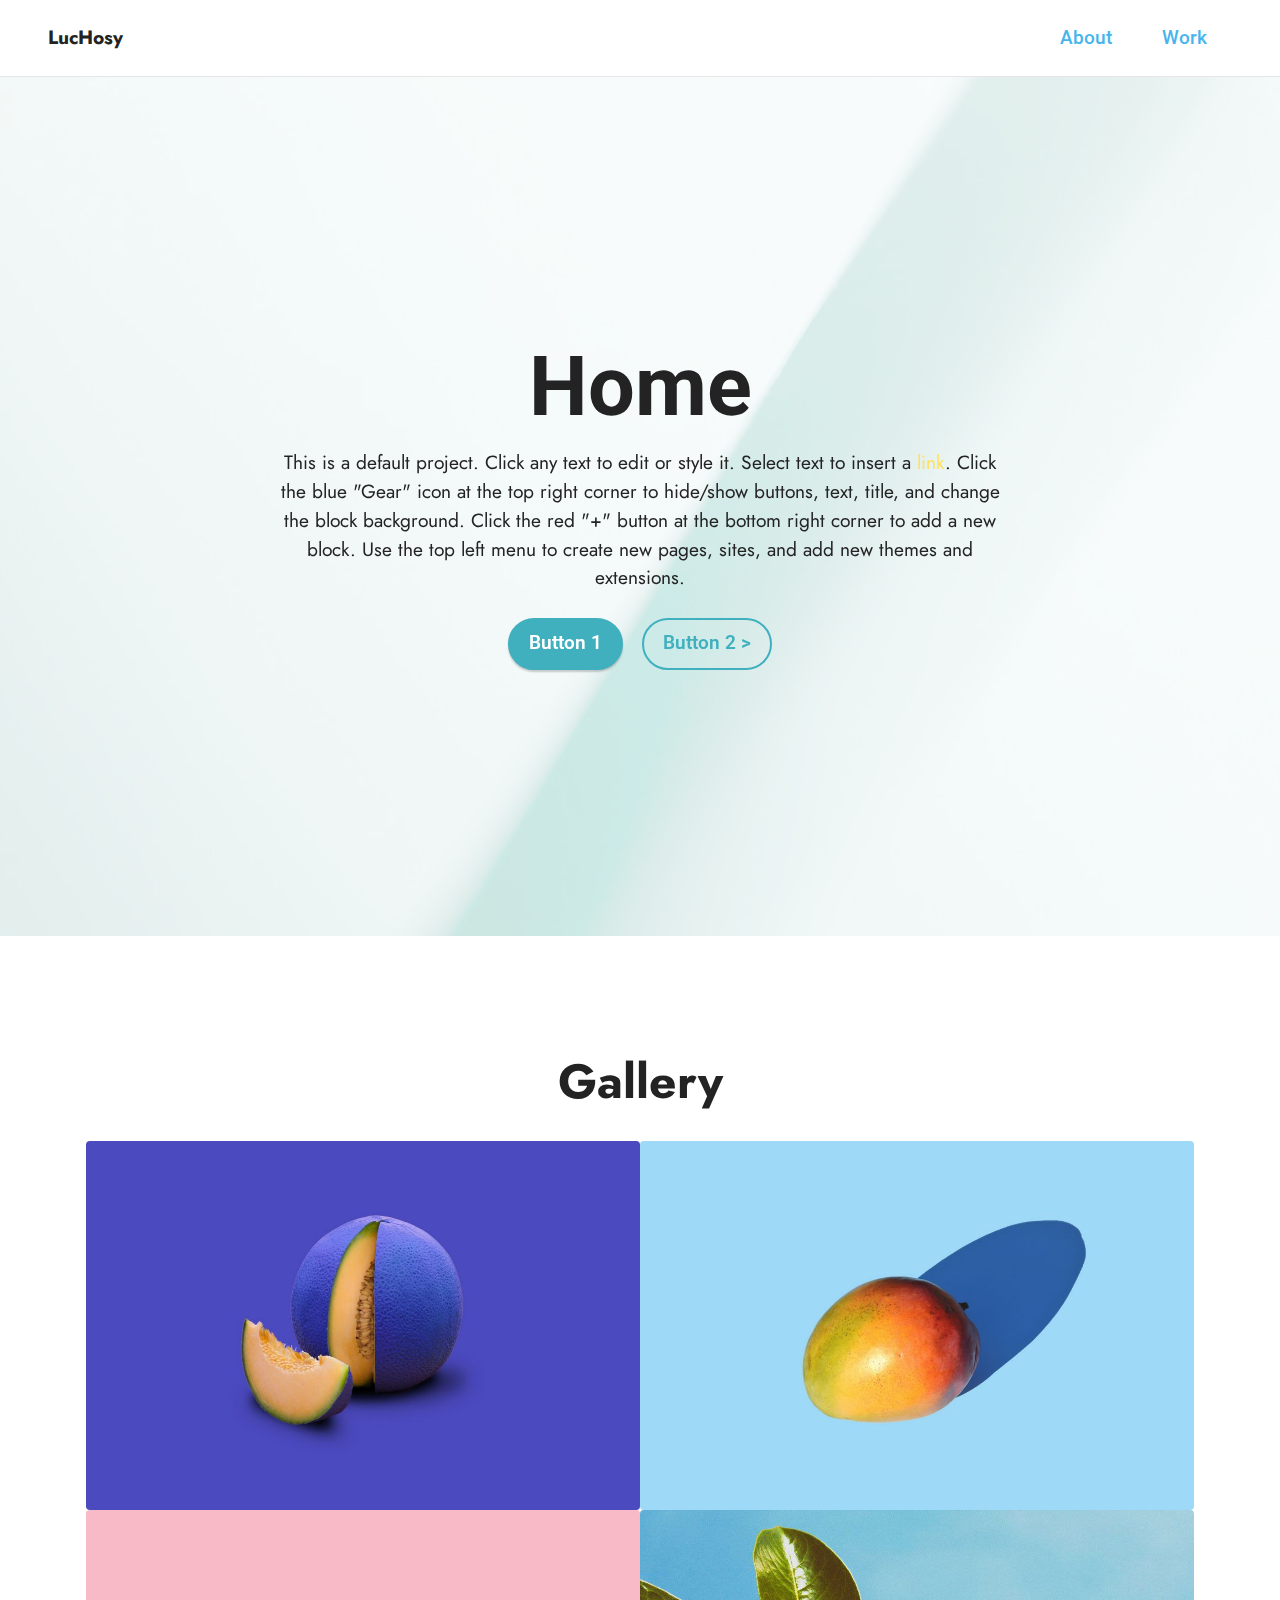
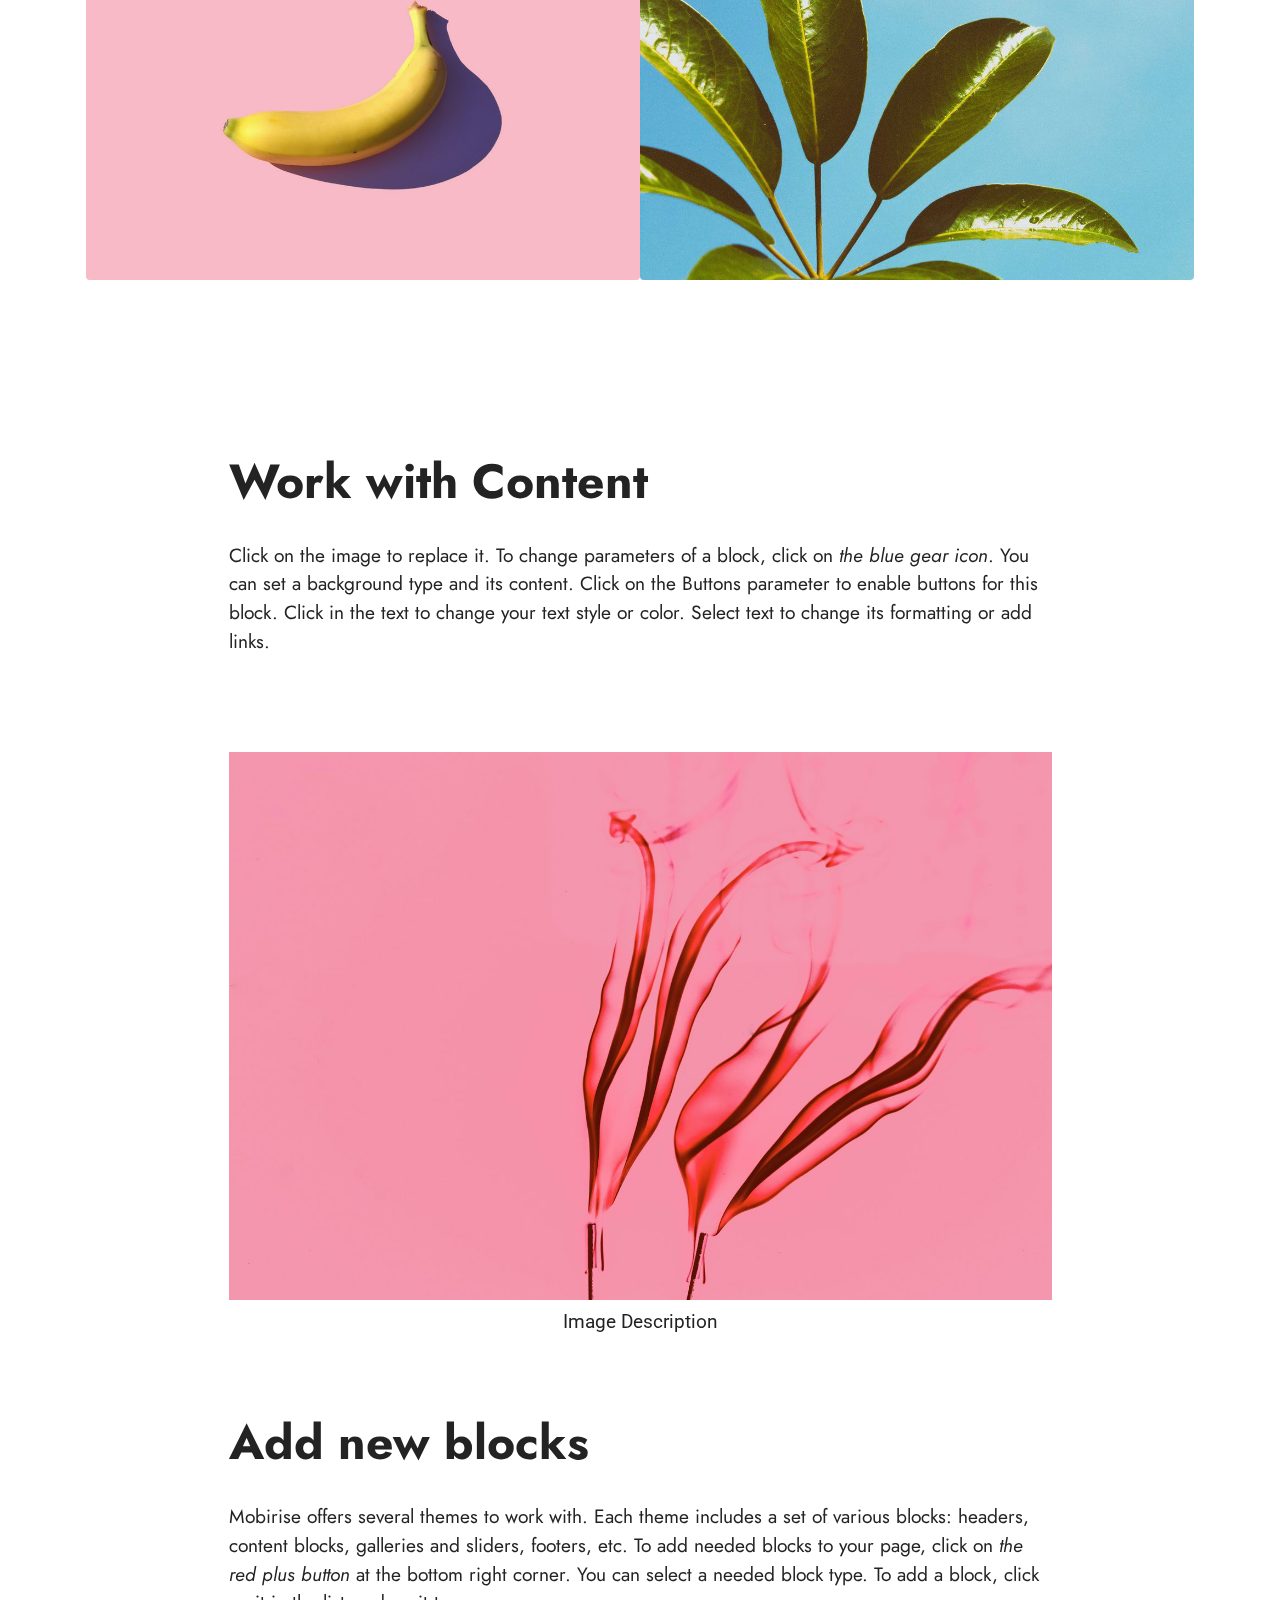
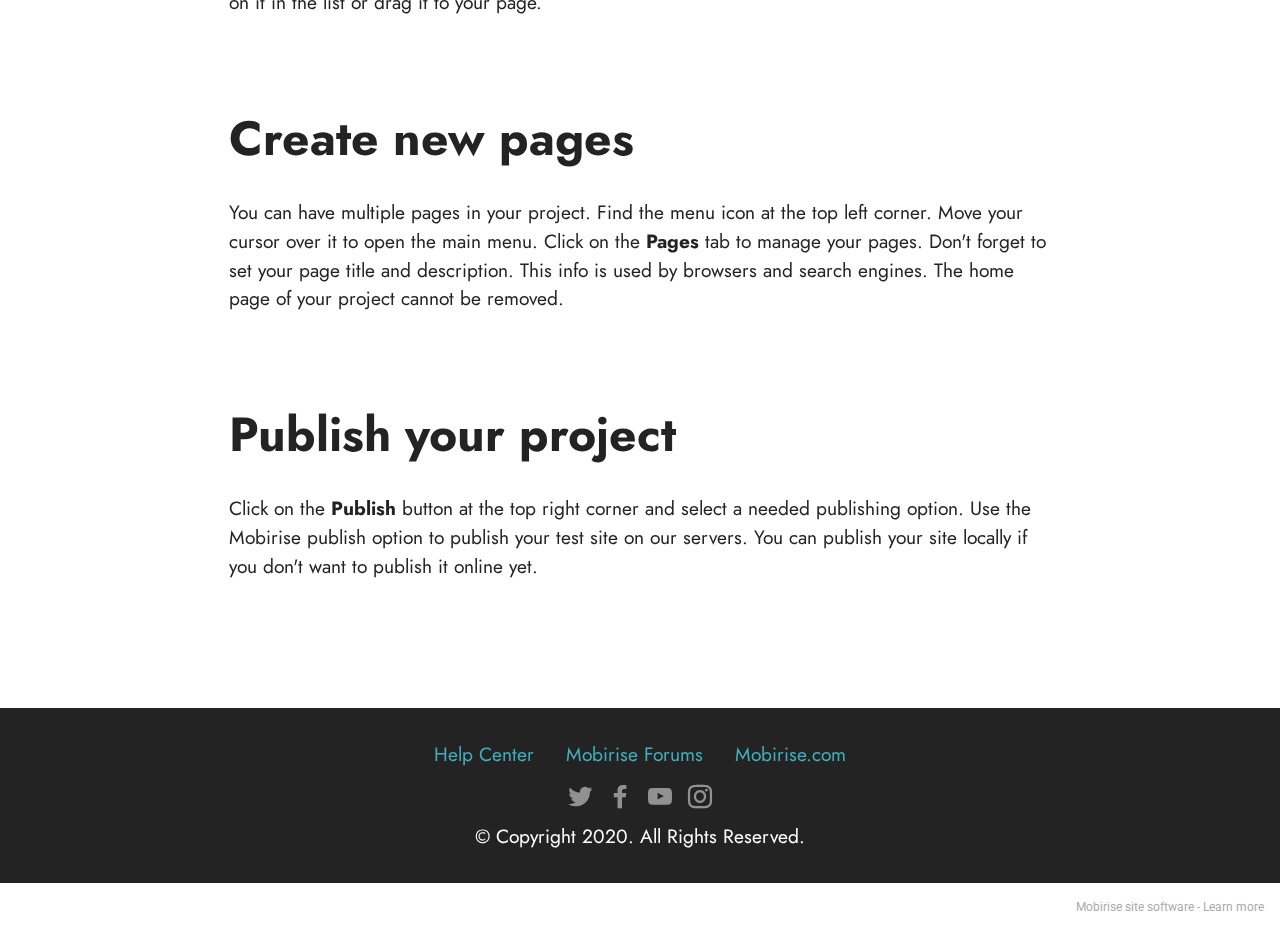
<file: index.html>
<!DOCTYPE html>
<html  >
<head>
  <!-- Site made with Mobirise Website Builder v5.2.0, https://mobirise.com -->
  <meta charset="UTF-8">
  <meta http-equiv="X-UA-Compatible" content="IE=edge">
  <meta name="generator" content="Mobirise v5.2.0, mobirise.com">
  <meta name="viewport" content="width=device-width, initial-scale=1, minimum-scale=1">
  <link rel="shortcut icon" href="assets/images/2199919-121x121.jpg" type="image/x-icon">
  <meta name="description" content="">
  
  
  <title>Home</title>
  <link rel="stylesheet" href="assets/tether/tether.min.css">
  <link rel="stylesheet" href="assets/bootstrap/css/bootstrap.min.css">
  <link rel="stylesheet" href="assets/bootstrap/css/bootstrap-grid.min.css">
  <link rel="stylesheet" href="assets/bootstrap/css/bootstrap-reboot.min.css">
  <link rel="stylesheet" href="assets/dropdown/css/style.css">
  <link rel="stylesheet" href="assets/socicon/css/styles.css">
  <link rel="stylesheet" href="assets/theme/css/style.css">
  <link rel="preload" as="style" href="assets/mobirise/css/mbr-additional.css"><link rel="stylesheet" href="assets/mobirise/css/mbr-additional.css" type="text/css">
  
  
  
  
</head>
<body>
  
  <section class="menu cid-sju9DcksHK" once="menu" id="menu1-14">
    
    <nav class="navbar navbar-dropdown navbar-fixed-top navbar-expand-lg">
        <div class="container-fluid">
            <div class="navbar-brand">
                
                <span class="navbar-caption-wrap"><a class="navbar-caption text-black text-primary display-7" href="index.html">LucHosy</a></span>
            </div>
            <button class="navbar-toggler" type="button" data-toggle="collapse" data-target="#navbarSupportedContent" aria-controls="navbarNavAltMarkup" aria-expanded="false" aria-label="Toggle navigation">
                <div class="hamburger">
                    <span></span>
                    <span></span>
                    <span></span>
                    <span></span>
                </div>
            </button>
            <div class="collapse navbar-collapse" id="navbarSupportedContent">
                <ul class="navbar-nav nav-dropdown nav-right" data-app-modern-menu="true"><li class="nav-item"><a class="nav-link link text-info display-4" href="page1.html">About</a></li>
                    <li class="nav-item"><a class="nav-link link text-info display-4" href="page2.html">
                            Work</a></li></ul>
                
                
            </div>
        </div>
    </nav>

</section>

<section class="header1 cid-s48MCQYojq mbr-fullscreen mbr-parallax-background" id="header1-f">

    

    <div class="mbr-overlay" style="opacity: 0.8; background-color: rgb(255, 255, 255);"></div>

    <div class="align-center container">
        <div class="row justify-content-center">
            <div class="col-12 col-lg-8">
                <h1 class="mbr-section-title mbr-fonts-style mb-3 display-1"><strong>Home</strong></h1>
                
                <p class="mbr-text mbr-fonts-style display-7">This is a default project. Click any text to edit or style it. Select text to insert a <a href="http://mobirise.com">link</a>. Click the blue "Gear" icon at the top right corner to hide/show buttons, text, title, and change the block background. Click the red "+" button at the bottom right corner to add a new block. Use the top left menu to create new pages, sites, and add new themes and extensions.</p>
                <div class="mbr-section-btn mt-3"><a class="btn btn-success display-4" href="https://mobirise.com">Button 1</a> <a class="btn btn-success-outline display-4" href="https://mobirise.com">Button 2 &gt;</a></div>
            </div>
        </div>
    </div>
</section>

<section class="gallery1 cid-sju6nCq5Xi" id="gallery1-10">
    
    
    <div class="container">
        <div class="mbr-section-head">
            <h4 class="mbr-section-title mbr-fonts-style align-center mb-0 display-2">
                <strong>Gallery</strong></h4>
            
        </div>
        <div class="row mt-4">
            <div class="item features-image сol-12 col-md-6 col-lg-6">
                <div class="item-wrapper">
                    <div class="item-img">
                        <img src="assets/images/features1.jpg" alt="">
                    </div>
                    
                    
                </div>
            </div>
            <div class="item features-image сol-12 col-md-6 col-lg-6">
                <div class="item-wrapper">
                    <div class="item-img">
                        <img src="assets/images/features2.jpg">
                    </div>
                    
                    
                </div>
            </div>
            <div class="item features-image сol-12 col-md-6 col-lg-6">
                <div class="item-wrapper">
                    <div class="item-img">
                        <img src="assets/images/features3.jpg">
                    </div>
                    
                    
                </div>
            </div>
            <div class="item features-image сol-12 col-md-6 col-lg-6">
                <div class="item-wrapper">
                    <div class="item-img">
                        <img src="assets/images/features4.jpg" alt="" title="">
                    </div>
                    
                    
                </div>
            </div>
        </div>
    </div>
</section>

<section class="content1 cid-s48udlf8KU" id="content1-8">
    
    <div class="container">
        <div class="row justify-content-center">
            <div class="title col-12 col-md-9">
                <h3 class="mbr-section-title mbr-fonts-style align-center mb-4 display-2"><strong>Work with Content</strong></h3>
                <h4 class="mbr-section-subtitle align-center mbr-fonts-style mb-4 display-7">Click on the image to replace it. To change parameters of a block, click on <em>the blue gear icon</em>. You can set a background type and its content. Click on the Buttons parameter to enable buttons for this block. Click in the text to change your text style or color. Select text to change its formatting or add links.</h4>
                
            </div>
        </div>
    </div>
</section>

<section class="image3 cid-s48upRUlSD" id="image3-9">
    

    

    <div class="container">
        <div class="row justify-content-center">
            <div class="col-12 col-lg-9">
                <div class="image-wrapper">
                    <img src="assets/images/6.jpg" alt="Mobirise">
                    <p class="mbr-description mbr-fonts-style mt-2 align-center display-4">
                        Image Description</p>
                </div>
            </div>
        </div>
    </div>
</section>

<section class="content1 cid-s48vaXqeL6" id="content1-b">
    
    <div class="container">
        <div class="row justify-content-center">
            <div class="title col-12 col-md-9">
                <h3 class="mbr-section-title mbr-fonts-style align-center mb-4 display-2"><strong>Add new blocks</strong></h3>
                <h4 class="mbr-section-subtitle align-center mbr-fonts-style mb-4 display-7">Mobirise offers several themes to work with. Each theme includes a set of various blocks: headers, content blocks, galleries and sliders, footers, etc. To add needed blocks to your page, click on <em>the red plus button </em>at the bottom right corner. You can select a needed block type. To add a block, click on it in the list or drag it to your page.</h4>
                
            </div>
        </div>
    </div>
</section>

<section class="content1 cid-s48vnjULo4" id="content1-c">
    
    <div class="container">
        <div class="row justify-content-center">
            <div class="title col-12 col-md-9">
                <h3 class="mbr-section-title mbr-fonts-style align-center mb-4 display-2"><strong>Create new pages</strong></h3>
                <h4 class="mbr-section-subtitle align-center mbr-fonts-style mb-4 display-7">You can have multiple pages in your project. Find the menu icon at the top left corner. Move your cursor over it to open the main menu. Click on the <strong>Pages </strong>tab to manage your pages. Don't forget to set your page title and description. This info is used by browsers and search engines. The home page of your project cannot be removed.</h4>
                
            </div>
        </div>
    </div>
</section>

<section class="content1 cid-s48vrXhP0J" id="content1-d">
    
    <div class="container">
        <div class="row justify-content-center">
            <div class="title col-12 col-md-9">
                <h3 class="mbr-section-title mbr-fonts-style align-center mb-4 display-2"><strong>Publish your project
</strong></h3>
                <h4 class="mbr-section-subtitle align-center mbr-fonts-style mb-4 display-7">Click on the <strong>Publish </strong>button at the top right corner and select a needed publishing option. Use the Mobirise publish option to publish your test site on our servers. You can publish your site locally if you don't want to publish it online yet.</h4>
                
            </div>
        </div>
    </div>
</section>

<section class="footer3 cid-s48P1Icc8J" once="footers" id="footer3-i">

    

    

    <div class="container">
        <div class="media-container-row align-center mbr-white">
            <div class="row row-links">
                <ul class="foot-menu">
                    
                    
                    
                    
                    
                <li class="foot-menu-item mbr-fonts-style display-7"><a href="https://mobirise.com/help/" class="text-success">Help Center</a></li><li class="foot-menu-item mbr-fonts-style display-7"><a href="http://forums.mobirise.com/" class="text-success">Mobirise Forums</a></li><li class="foot-menu-item mbr-fonts-style display-7"><a href="https://mobirise.com/" class="text-success">Mobirise.com</a></li></ul>
            </div>
            <div class="row social-row">
                <div class="social-list align-right pb-2">
                    
                    
                    
                    
                    
                    
                <div class="soc-item">
                        <a href="https://twitter.com/mobirise" target="_blank">
                            <span class="socicon-twitter socicon mbr-iconfont mbr-iconfont-social"></span>
                        </a>
                    </div><div class="soc-item">
                        <a href="https://www.facebook.com/pages/Mobirise/1616226671953247" target="_blank">
                            <span class="socicon-facebook socicon mbr-iconfont mbr-iconfont-social"></span>
                        </a>
                    </div><div class="soc-item">
                        <a href="https://www.youtube.com/c/mobirise" target="_blank">
                            <span class="socicon-youtube socicon mbr-iconfont mbr-iconfont-social"></span>
                        </a>
                    </div><div class="soc-item">
                        <a href="https://instagram.com/mobirise" target="_blank">
                            <span class="mbr-iconfont mbr-iconfont-social socicon-instagram socicon"></span>
                        </a>
                    </div></div>
            </div>
            <div class="row row-copirayt">
                <p class="mbr-text mb-0 mbr-fonts-style mbr-white align-center display-7">
                    © Copyright 2020. All Rights Reserved.
                </p>
            </div>
        </div>
    </div>
</section><section style="background-color: #fff; font-family: -apple-system, BlinkMacSystemFont, 'Segoe UI', 'Roboto', 'Helvetica Neue', Arial, sans-serif; color:#aaa; font-size:12px; padding: 0; align-items: center; display: flex;"><a href="https://mobirise.site/o" style="flex: 1 1; height: 3rem; padding-left: 1rem;"></a><p style="flex: 0 0 auto; margin:0; padding-right:1rem;">Mobirise site software - <a href="https://mobirise.site/p" style="color:#aaa;">Learn more</a></p></section><script src="assets/web/assets/jquery/jquery.min.js"></script>  <script src="assets/popper/popper.min.js"></script>  <script src="assets/tether/tether.min.js"></script>  <script src="assets/bootstrap/js/bootstrap.min.js"></script>  <script src="assets/smoothscroll/smooth-scroll.js"></script>  <script src="assets/parallax/jarallax.min.js"></script>  <script src="assets/dropdown/js/nav-dropdown.js"></script>  <script src="assets/dropdown/js/navbar-dropdown.js"></script>  <script src="assets/touchswipe/jquery.touch-swipe.min.js"></script>  <script src="assets/theme/js/script.js"></script>  
  
  
 <div id="scrollToTop" class="scrollToTop mbr-arrow-up"><a style="text-align: center;"><i class="mbr-arrow-up-icon mbr-arrow-up-icon-cm cm-icon cm-icon-smallarrow-up"></i></a></div>
  </body>
</html>
</file>
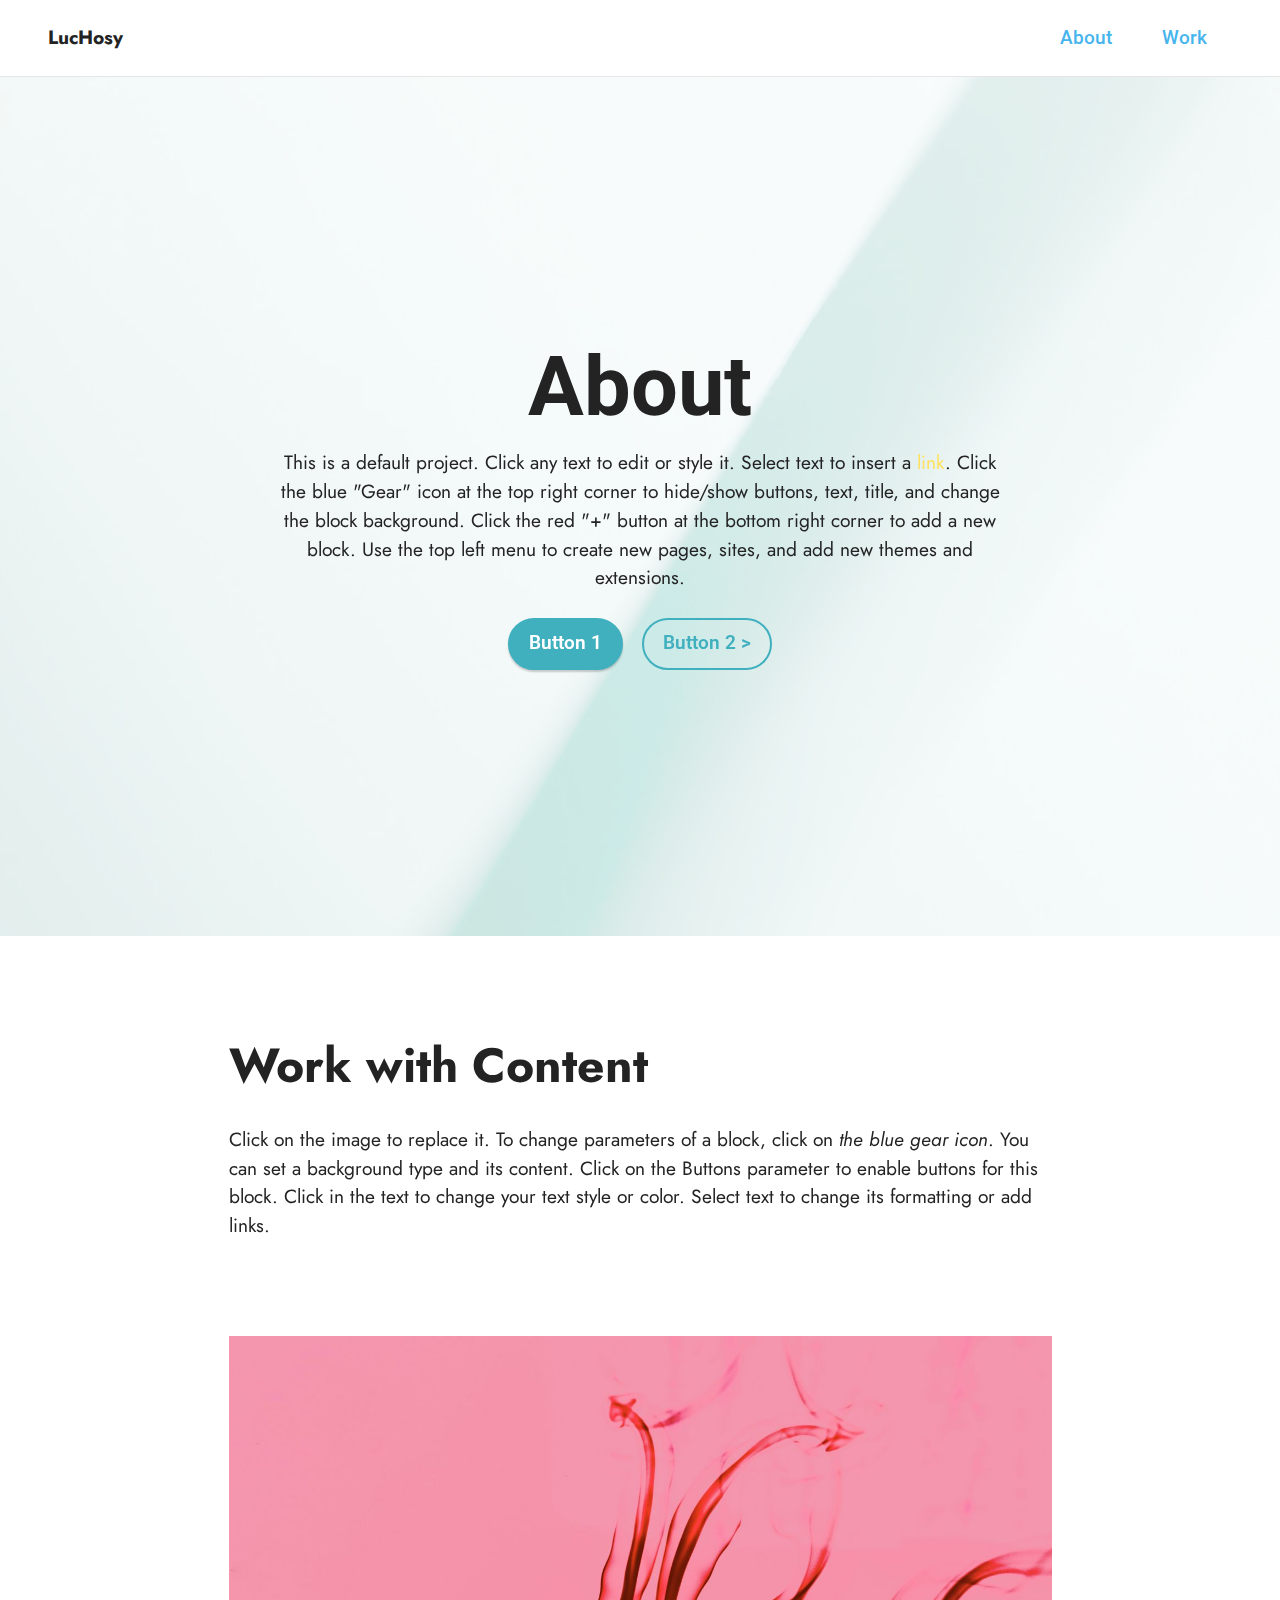
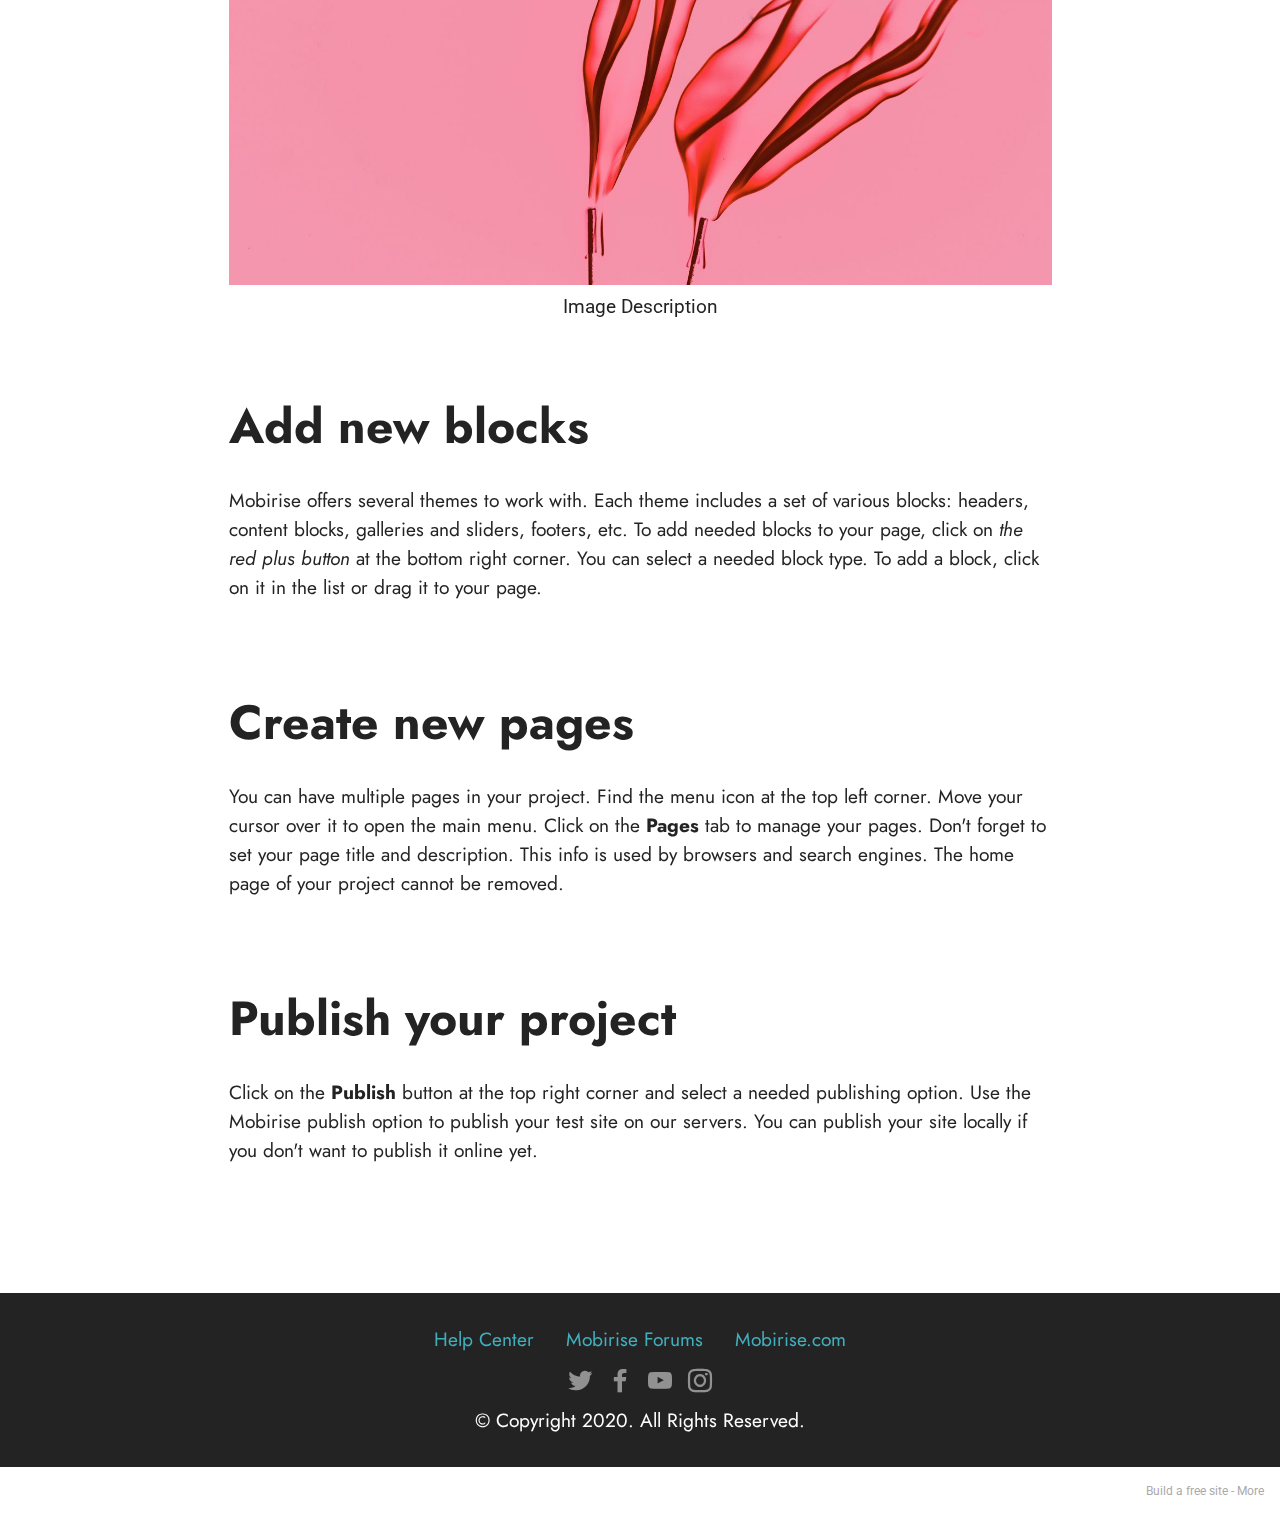
<file: page1.html>
<!DOCTYPE html>
<html  >
<head>
  <!-- Site made with Mobirise Website Builder v5.2.0, https://mobirise.com -->
  <meta charset="UTF-8">
  <meta http-equiv="X-UA-Compatible" content="IE=edge">
  <meta name="generator" content="Mobirise v5.2.0, mobirise.com">
  <meta name="viewport" content="width=device-width, initial-scale=1, minimum-scale=1">
  <link rel="shortcut icon" href="assets/images/2199919-121x121.jpg" type="image/x-icon">
  <meta name="description" content="">
  
  
  <title>About</title>
  <link rel="stylesheet" href="assets/tether/tether.min.css">
  <link rel="stylesheet" href="assets/bootstrap/css/bootstrap.min.css">
  <link rel="stylesheet" href="assets/bootstrap/css/bootstrap-grid.min.css">
  <link rel="stylesheet" href="assets/bootstrap/css/bootstrap-reboot.min.css">
  <link rel="stylesheet" href="assets/dropdown/css/style.css">
  <link rel="stylesheet" href="assets/socicon/css/styles.css">
  <link rel="stylesheet" href="assets/theme/css/style.css">
  <link rel="preload" as="style" href="assets/mobirise/css/mbr-additional.css"><link rel="stylesheet" href="assets/mobirise/css/mbr-additional.css" type="text/css">
  
  
  
  
</head>
<body>
  
  <section class="menu cid-sju9DcksHK" once="menu" id="menu1-14">
    
    <nav class="navbar navbar-dropdown navbar-fixed-top navbar-expand-lg">
        <div class="container-fluid">
            <div class="navbar-brand">
                
                <span class="navbar-caption-wrap"><a class="navbar-caption text-black text-primary display-7" href="index.html">LucHosy</a></span>
            </div>
            <button class="navbar-toggler" type="button" data-toggle="collapse" data-target="#navbarSupportedContent" aria-controls="navbarNavAltMarkup" aria-expanded="false" aria-label="Toggle navigation">
                <div class="hamburger">
                    <span></span>
                    <span></span>
                    <span></span>
                    <span></span>
                </div>
            </button>
            <div class="collapse navbar-collapse" id="navbarSupportedContent">
                <ul class="navbar-nav nav-dropdown nav-right" data-app-modern-menu="true"><li class="nav-item"><a class="nav-link link text-info display-4" href="page1.html">About</a></li>
                    <li class="nav-item"><a class="nav-link link text-info display-4" href="page2.html">
                            Work</a></li></ul>
                
                
            </div>
        </div>
    </nav>

</section>

<section class="header1 cid-sju536A4CT mbr-fullscreen mbr-parallax-background" id="header1-k">

    

    <div class="mbr-overlay" style="opacity: 0.8; background-color: rgb(255, 255, 255);"></div>

    <div class="align-center container">
        <div class="row justify-content-center">
            <div class="col-12 col-lg-8">
                <h1 class="mbr-section-title mbr-fonts-style mb-3 display-1"><strong>About</strong></h1>
                
                <p class="mbr-text mbr-fonts-style display-7">This is a default project. Click any text to edit or style it. Select text to insert a <a href="http://mobirise.com">link</a>. Click the blue "Gear" icon at the top right corner to hide/show buttons, text, title, and change the block background. Click the red "+" button at the bottom right corner to add a new block. Use the top left menu to create new pages, sites, and add new themes and extensions.</p>
                <div class="mbr-section-btn mt-3"><a class="btn btn-success display-4" href="https://mobirise.com">Button 1</a> <a class="btn btn-success-outline display-4" href="https://mobirise.com">Button 2 &gt;</a></div>
            </div>
        </div>
    </div>
</section>

<section class="content1 cid-sju5372XRZ" id="content1-l">
    
    <div class="container">
        <div class="row justify-content-center">
            <div class="title col-12 col-md-9">
                <h3 class="mbr-section-title mbr-fonts-style align-center mb-4 display-2"><strong>Work with Content</strong></h3>
                <h4 class="mbr-section-subtitle align-center mbr-fonts-style mb-4 display-7">Click on the image to replace it. To change parameters of a block, click on <em>the blue gear icon</em>. You can set a background type and its content. Click on the Buttons parameter to enable buttons for this block. Click in the text to change your text style or color. Select text to change its formatting or add links.</h4>
                
            </div>
        </div>
    </div>
</section>

<section class="image3 cid-sju538b1Ta" id="image3-m">
    

    

    <div class="container">
        <div class="row justify-content-center">
            <div class="col-12 col-lg-9">
                <div class="image-wrapper">
                    <img src="assets/images/6.jpg" alt="Mobirise">
                    <p class="mbr-description mbr-fonts-style mt-2 align-center display-4">
                        Image Description</p>
                </div>
            </div>
        </div>
    </div>
</section>

<section class="content1 cid-sju539nr8Z" id="content1-n">
    
    <div class="container">
        <div class="row justify-content-center">
            <div class="title col-12 col-md-9">
                <h3 class="mbr-section-title mbr-fonts-style align-center mb-4 display-2"><strong>Add new blocks</strong></h3>
                <h4 class="mbr-section-subtitle align-center mbr-fonts-style mb-4 display-7">Mobirise offers several themes to work with. Each theme includes a set of various blocks: headers, content blocks, galleries and sliders, footers, etc. To add needed blocks to your page, click on <em>the red plus button </em>at the bottom right corner. You can select a needed block type. To add a block, click on it in the list or drag it to your page.</h4>
                
            </div>
        </div>
    </div>
</section>

<section class="content1 cid-sju53aAZYK" id="content1-o">
    
    <div class="container">
        <div class="row justify-content-center">
            <div class="title col-12 col-md-9">
                <h3 class="mbr-section-title mbr-fonts-style align-center mb-4 display-2"><strong>Create new pages</strong></h3>
                <h4 class="mbr-section-subtitle align-center mbr-fonts-style mb-4 display-7">You can have multiple pages in your project. Find the menu icon at the top left corner. Move your cursor over it to open the main menu. Click on the <strong>Pages </strong>tab to manage your pages. Don't forget to set your page title and description. This info is used by browsers and search engines. The home page of your project cannot be removed.</h4>
                
            </div>
        </div>
    </div>
</section>

<section class="content1 cid-sju53bISoj" id="content1-p">
    
    <div class="container">
        <div class="row justify-content-center">
            <div class="title col-12 col-md-9">
                <h3 class="mbr-section-title mbr-fonts-style align-center mb-4 display-2"><strong>Publish your project
</strong></h3>
                <h4 class="mbr-section-subtitle align-center mbr-fonts-style mb-4 display-7">Click on the <strong>Publish </strong>button at the top right corner and select a needed publishing option. Use the Mobirise publish option to publish your test site on our servers. You can publish your site locally if you don't want to publish it online yet.</h4>
                
            </div>
        </div>
    </div>
</section>

<section class="footer3 cid-sju53e9Xp5" once="footers" id="footer3-r">

    

    

    <div class="container">
        <div class="media-container-row align-center mbr-white">
            <div class="row row-links">
                <ul class="foot-menu">
                    
                    
                    
                    
                    
                <li class="foot-menu-item mbr-fonts-style display-7"><a href="https://mobirise.com/help/" class="text-success">Help Center</a></li><li class="foot-menu-item mbr-fonts-style display-7"><a href="http://forums.mobirise.com/" class="text-success">Mobirise Forums</a></li><li class="foot-menu-item mbr-fonts-style display-7"><a href="https://mobirise.com/" class="text-success">Mobirise.com</a></li></ul>
            </div>
            <div class="row social-row">
                <div class="social-list align-right pb-2">
                    
                    
                    
                    
                    
                    
                <div class="soc-item">
                        <a href="https://twitter.com/mobirise" target="_blank">
                            <span class="socicon-twitter socicon mbr-iconfont mbr-iconfont-social"></span>
                        </a>
                    </div><div class="soc-item">
                        <a href="https://www.facebook.com/pages/Mobirise/1616226671953247" target="_blank">
                            <span class="socicon-facebook socicon mbr-iconfont mbr-iconfont-social"></span>
                        </a>
                    </div><div class="soc-item">
                        <a href="https://www.youtube.com/c/mobirise" target="_blank">
                            <span class="socicon-youtube socicon mbr-iconfont mbr-iconfont-social"></span>
                        </a>
                    </div><div class="soc-item">
                        <a href="https://instagram.com/mobirise" target="_blank">
                            <span class="mbr-iconfont mbr-iconfont-social socicon-instagram socicon"></span>
                        </a>
                    </div></div>
            </div>
            <div class="row row-copirayt">
                <p class="mbr-text mb-0 mbr-fonts-style mbr-white align-center display-7">
                    © Copyright 2020. All Rights Reserved.
                </p>
            </div>
        </div>
    </div>
</section><section style="background-color: #fff; font-family: -apple-system, BlinkMacSystemFont, 'Segoe UI', 'Roboto', 'Helvetica Neue', Arial, sans-serif; color:#aaa; font-size:12px; padding: 0; align-items: center; display: flex;"><a href="https://mobirise.site/m" style="flex: 1 1; height: 3rem; padding-left: 1rem;"></a><p style="flex: 0 0 auto; margin:0; padding-right:1rem;">Build a free site - <a href="https://mobirise.site/v" style="color:#aaa;">More</a></p></section><script src="assets/web/assets/jquery/jquery.min.js"></script>  <script src="assets/popper/popper.min.js"></script>  <script src="assets/tether/tether.min.js"></script>  <script src="assets/bootstrap/js/bootstrap.min.js"></script>  <script src="assets/smoothscroll/smooth-scroll.js"></script>  <script src="assets/parallax/jarallax.min.js"></script>  <script src="assets/dropdown/js/nav-dropdown.js"></script>  <script src="assets/dropdown/js/navbar-dropdown.js"></script>  <script src="assets/touchswipe/jquery.touch-swipe.min.js"></script>  <script src="assets/theme/js/script.js"></script>  
  
  
 <div id="scrollToTop" class="scrollToTop mbr-arrow-up"><a style="text-align: center;"><i class="mbr-arrow-up-icon mbr-arrow-up-icon-cm cm-icon cm-icon-smallarrow-up"></i></a></div>
  </body>
</html>
</file>
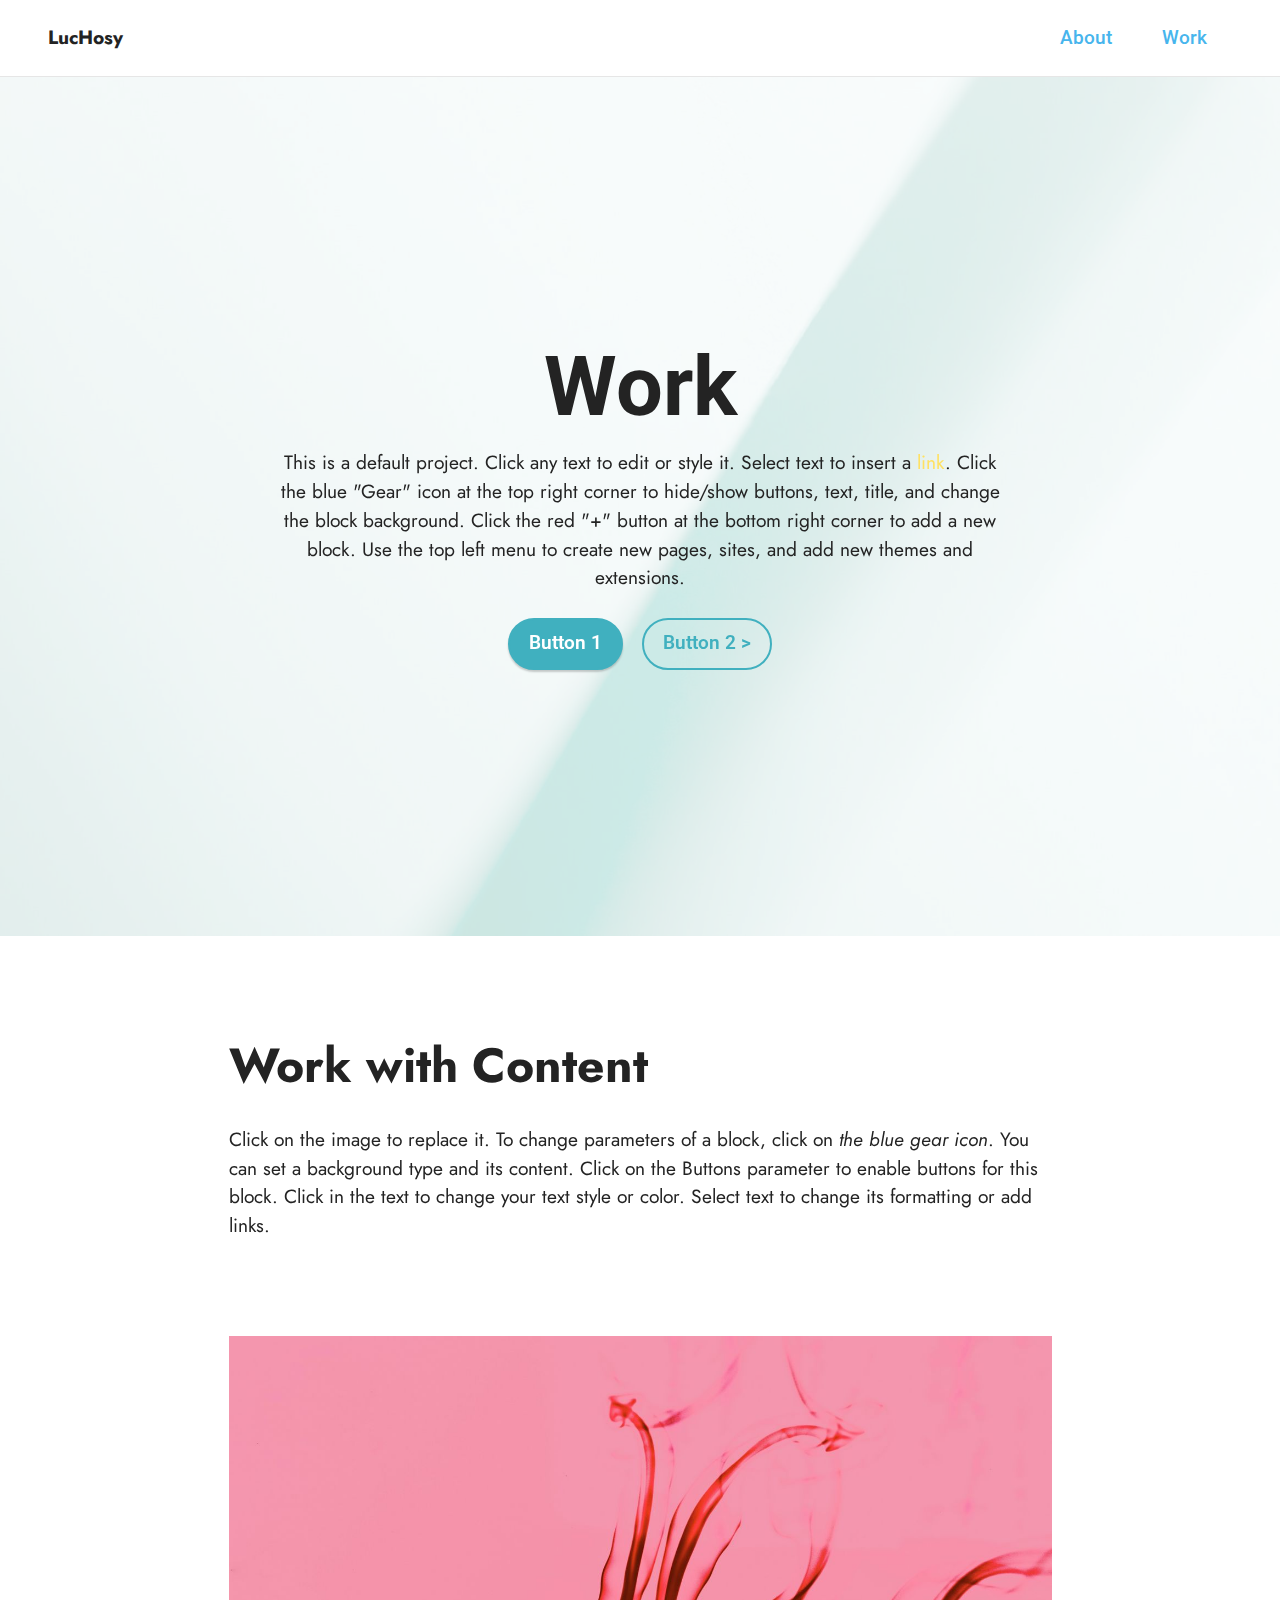
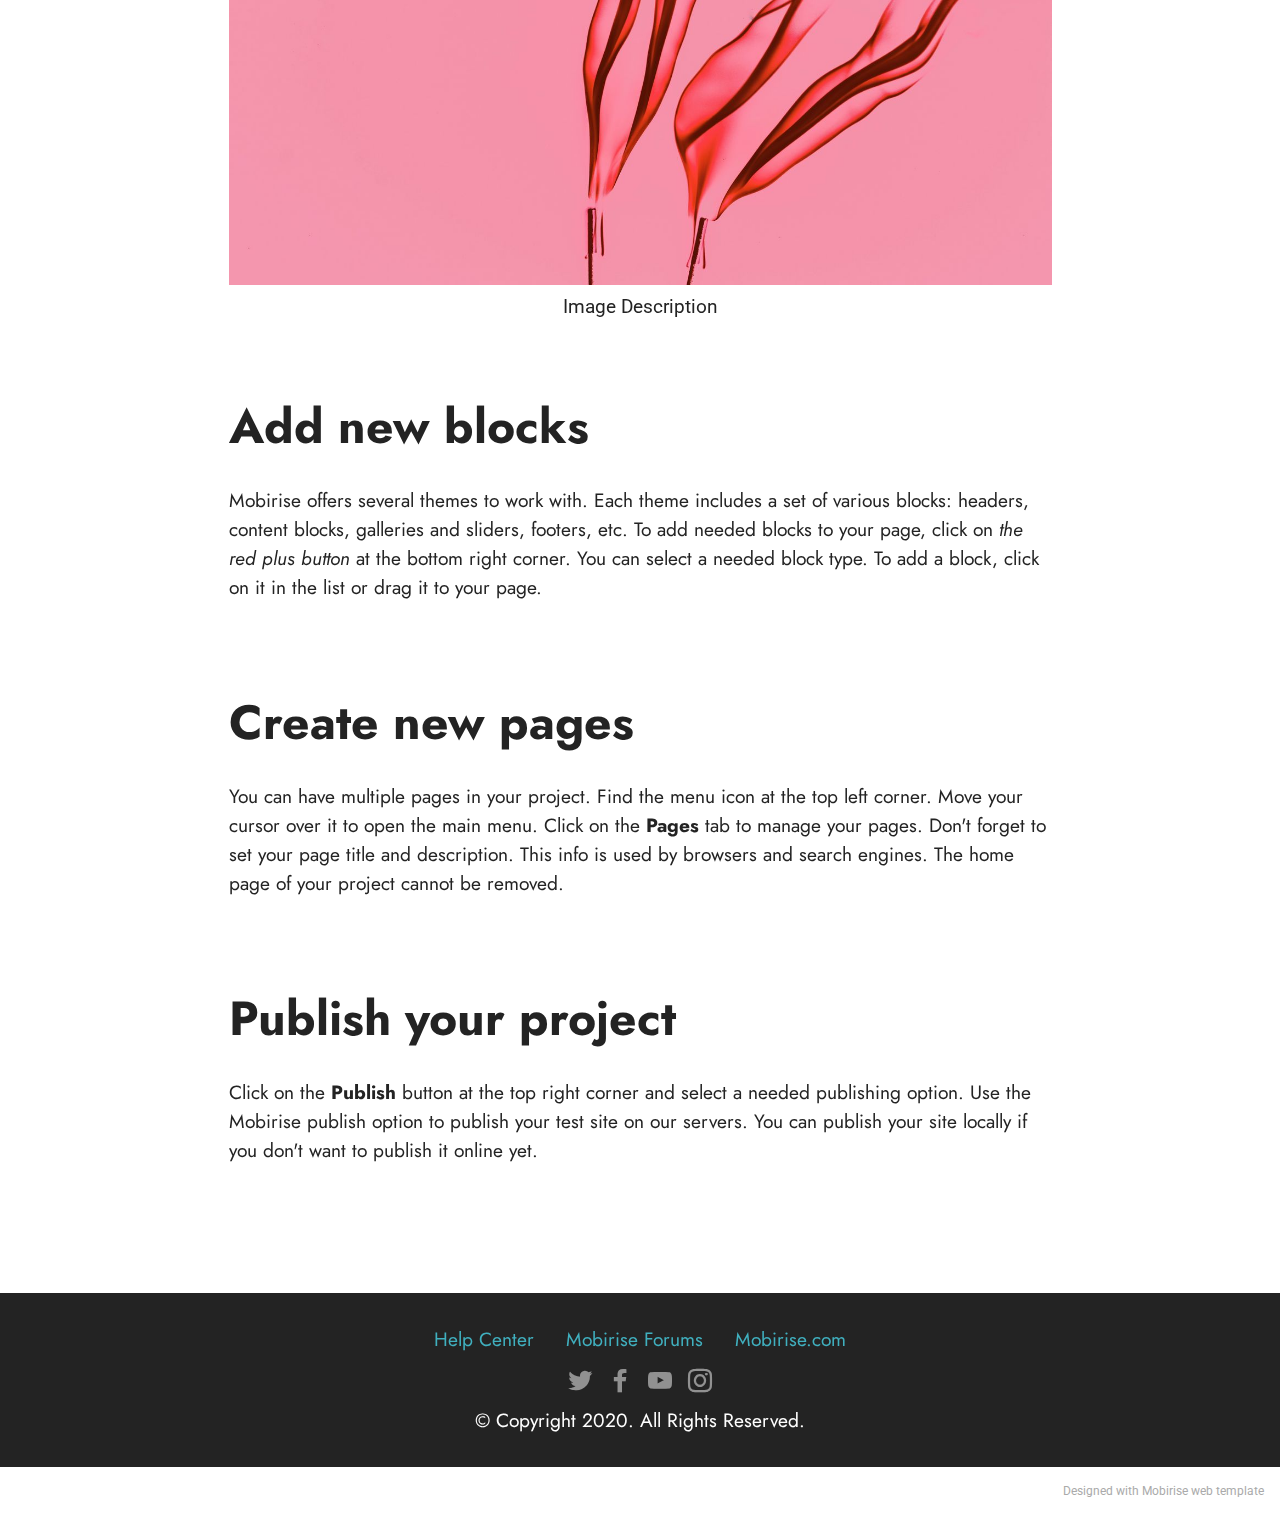
<file: page2.html>
<!DOCTYPE html>
<html  >
<head>
  <!-- Site made with Mobirise Website Builder v5.2.0, https://mobirise.com -->
  <meta charset="UTF-8">
  <meta http-equiv="X-UA-Compatible" content="IE=edge">
  <meta name="generator" content="Mobirise v5.2.0, mobirise.com">
  <meta name="viewport" content="width=device-width, initial-scale=1, minimum-scale=1">
  <link rel="shortcut icon" href="assets/images/2199919-121x121.jpg" type="image/x-icon">
  <meta name="description" content="">
  
  
  <title>Work</title>
  <link rel="stylesheet" href="assets/tether/tether.min.css">
  <link rel="stylesheet" href="assets/bootstrap/css/bootstrap.min.css">
  <link rel="stylesheet" href="assets/bootstrap/css/bootstrap-grid.min.css">
  <link rel="stylesheet" href="assets/bootstrap/css/bootstrap-reboot.min.css">
  <link rel="stylesheet" href="assets/dropdown/css/style.css">
  <link rel="stylesheet" href="assets/socicon/css/styles.css">
  <link rel="stylesheet" href="assets/theme/css/style.css">
  <link rel="preload" as="style" href="assets/mobirise/css/mbr-additional.css"><link rel="stylesheet" href="assets/mobirise/css/mbr-additional.css" type="text/css">
  
  
  
  
</head>
<body>
  
  <section class="menu cid-sju9DcksHK" once="menu" id="menu1-14">
    
    <nav class="navbar navbar-dropdown navbar-fixed-top navbar-expand-lg">
        <div class="container-fluid">
            <div class="navbar-brand">
                
                <span class="navbar-caption-wrap"><a class="navbar-caption text-black text-primary display-7" href="index.html">LucHosy</a></span>
            </div>
            <button class="navbar-toggler" type="button" data-toggle="collapse" data-target="#navbarSupportedContent" aria-controls="navbarNavAltMarkup" aria-expanded="false" aria-label="Toggle navigation">
                <div class="hamburger">
                    <span></span>
                    <span></span>
                    <span></span>
                    <span></span>
                </div>
            </button>
            <div class="collapse navbar-collapse" id="navbarSupportedContent">
                <ul class="navbar-nav nav-dropdown nav-right" data-app-modern-menu="true"><li class="nav-item"><a class="nav-link link text-info display-4" href="page1.html">About</a></li>
                    <li class="nav-item"><a class="nav-link link text-info display-4" href="page2.html">
                            Work</a></li></ul>
                
                
            </div>
        </div>
    </nav>

</section>

<section class="header1 cid-sju5cnC5uf mbr-fullscreen mbr-parallax-background" id="header1-s">

    

    <div class="mbr-overlay" style="opacity: 0.8; background-color: rgb(255, 255, 255);"></div>

    <div class="align-center container">
        <div class="row justify-content-center">
            <div class="col-12 col-lg-8">
                <h1 class="mbr-section-title mbr-fonts-style mb-3 display-1"><strong>Work</strong></h1>
                
                <p class="mbr-text mbr-fonts-style display-7">This is a default project. Click any text to edit or style it. Select text to insert a <a href="http://mobirise.com">link</a>. Click the blue "Gear" icon at the top right corner to hide/show buttons, text, title, and change the block background. Click the red "+" button at the bottom right corner to add a new block. Use the top left menu to create new pages, sites, and add new themes and extensions.</p>
                <div class="mbr-section-btn mt-3"><a class="btn btn-success display-4" href="https://mobirise.com">Button 1</a> <a class="btn btn-success-outline display-4" href="https://mobirise.com">Button 2 &gt;</a></div>
            </div>
        </div>
    </div>
</section>

<section class="content1 cid-sju5coNyWP" id="content1-t">
    
    <div class="container">
        <div class="row justify-content-center">
            <div class="title col-12 col-md-9">
                <h3 class="mbr-section-title mbr-fonts-style align-center mb-4 display-2"><strong>Work with Content</strong></h3>
                <h4 class="mbr-section-subtitle align-center mbr-fonts-style mb-4 display-7">Click on the image to replace it. To change parameters of a block, click on <em>the blue gear icon</em>. You can set a background type and its content. Click on the Buttons parameter to enable buttons for this block. Click in the text to change your text style or color. Select text to change its formatting or add links.</h4>
                
            </div>
        </div>
    </div>
</section>

<section class="image3 cid-sju5cpUTR1" id="image3-u">
    

    

    <div class="container">
        <div class="row justify-content-center">
            <div class="col-12 col-lg-9">
                <div class="image-wrapper">
                    <img src="assets/images/6.jpg" alt="Mobirise">
                    <p class="mbr-description mbr-fonts-style mt-2 align-center display-4">
                        Image Description</p>
                </div>
            </div>
        </div>
    </div>
</section>

<section class="content1 cid-sju5cr8qUX" id="content1-v">
    
    <div class="container">
        <div class="row justify-content-center">
            <div class="title col-12 col-md-9">
                <h3 class="mbr-section-title mbr-fonts-style align-center mb-4 display-2"><strong>Add new blocks</strong></h3>
                <h4 class="mbr-section-subtitle align-center mbr-fonts-style mb-4 display-7">Mobirise offers several themes to work with. Each theme includes a set of various blocks: headers, content blocks, galleries and sliders, footers, etc. To add needed blocks to your page, click on <em>the red plus button </em>at the bottom right corner. You can select a needed block type. To add a block, click on it in the list or drag it to your page.</h4>
                
            </div>
        </div>
    </div>
</section>

<section class="content1 cid-sju5csiO4l" id="content1-w">
    
    <div class="container">
        <div class="row justify-content-center">
            <div class="title col-12 col-md-9">
                <h3 class="mbr-section-title mbr-fonts-style align-center mb-4 display-2"><strong>Create new pages</strong></h3>
                <h4 class="mbr-section-subtitle align-center mbr-fonts-style mb-4 display-7">You can have multiple pages in your project. Find the menu icon at the top left corner. Move your cursor over it to open the main menu. Click on the <strong>Pages </strong>tab to manage your pages. Don't forget to set your page title and description. This info is used by browsers and search engines. The home page of your project cannot be removed.</h4>
                
            </div>
        </div>
    </div>
</section>

<section class="content1 cid-sju5ctxpEL" id="content1-x">
    
    <div class="container">
        <div class="row justify-content-center">
            <div class="title col-12 col-md-9">
                <h3 class="mbr-section-title mbr-fonts-style align-center mb-4 display-2"><strong>Publish your project
</strong></h3>
                <h4 class="mbr-section-subtitle align-center mbr-fonts-style mb-4 display-7">Click on the <strong>Publish </strong>button at the top right corner and select a needed publishing option. Use the Mobirise publish option to publish your test site on our servers. You can publish your site locally if you don't want to publish it online yet.</h4>
                
            </div>
        </div>
    </div>
</section>

<section class="footer3 cid-sju5cvThFb" once="footers" id="footer3-z">

    

    

    <div class="container">
        <div class="media-container-row align-center mbr-white">
            <div class="row row-links">
                <ul class="foot-menu">
                    
                    
                    
                    
                    
                <li class="foot-menu-item mbr-fonts-style display-7"><a href="https://mobirise.com/help/" class="text-success">Help Center</a></li><li class="foot-menu-item mbr-fonts-style display-7"><a href="http://forums.mobirise.com/" class="text-success">Mobirise Forums</a></li><li class="foot-menu-item mbr-fonts-style display-7"><a href="https://mobirise.com/" class="text-success">Mobirise.com</a></li></ul>
            </div>
            <div class="row social-row">
                <div class="social-list align-right pb-2">
                    
                    
                    
                    
                    
                    
                <div class="soc-item">
                        <a href="https://twitter.com/mobirise" target="_blank">
                            <span class="socicon-twitter socicon mbr-iconfont mbr-iconfont-social"></span>
                        </a>
                    </div><div class="soc-item">
                        <a href="https://www.facebook.com/pages/Mobirise/1616226671953247" target="_blank">
                            <span class="socicon-facebook socicon mbr-iconfont mbr-iconfont-social"></span>
                        </a>
                    </div><div class="soc-item">
                        <a href="https://www.youtube.com/c/mobirise" target="_blank">
                            <span class="socicon-youtube socicon mbr-iconfont mbr-iconfont-social"></span>
                        </a>
                    </div><div class="soc-item">
                        <a href="https://instagram.com/mobirise" target="_blank">
                            <span class="mbr-iconfont mbr-iconfont-social socicon-instagram socicon"></span>
                        </a>
                    </div></div>
            </div>
            <div class="row row-copirayt">
                <p class="mbr-text mb-0 mbr-fonts-style mbr-white align-center display-7">
                    © Copyright 2020. All Rights Reserved.
                </p>
            </div>
        </div>
    </div>
</section><section style="background-color: #fff; font-family: -apple-system, BlinkMacSystemFont, 'Segoe UI', 'Roboto', 'Helvetica Neue', Arial, sans-serif; color:#aaa; font-size:12px; padding: 0; align-items: center; display: flex;"><a href="https://mobirise.site/q" style="flex: 1 1; height: 3rem; padding-left: 1rem;"></a><p style="flex: 0 0 auto; margin:0; padding-right:1rem;">Designed with <a href="https://mobirise.site/b" style="color:#aaa;">Mobirise</a> web template</p></section><script src="assets/web/assets/jquery/jquery.min.js"></script>  <script src="assets/popper/popper.min.js"></script>  <script src="assets/tether/tether.min.js"></script>  <script src="assets/bootstrap/js/bootstrap.min.js"></script>  <script src="assets/smoothscroll/smooth-scroll.js"></script>  <script src="assets/dropdown/js/nav-dropdown.js"></script>  <script src="assets/dropdown/js/navbar-dropdown.js"></script>  <script src="assets/touchswipe/jquery.touch-swipe.min.js"></script>  <script src="assets/parallax/jarallax.min.js"></script>  <script src="assets/theme/js/script.js"></script>  
  
  
 <div id="scrollToTop" class="scrollToTop mbr-arrow-up"><a style="text-align: center;"><i class="mbr-arrow-up-icon mbr-arrow-up-icon-cm cm-icon cm-icon-smallarrow-up"></i></a></div>
  </body>
</html>
</file>
<file: assets/dropdown/css/style.css>
.navbar-dropdown {
  left: 0;
  padding: 0;
  position: absolute;
  right: 0;
  top: 0;
  transition: all 0.45s ease;
  z-index: 1030;
  background: #282828; }
  .navbar-dropdown .navbar-logo {
    margin-right: 0.8rem;
    transition: margin 0.3s ease-in-out;
    vertical-align: middle; }
    .navbar-dropdown .navbar-logo img {
      height: 3.125rem;
      transition: all 0.3s ease-in-out; }
    .navbar-dropdown .navbar-logo.mbr-iconfont {
      font-size: 3.125rem;
      line-height: 3.125rem; }
  .navbar-dropdown .navbar-caption {
    font-weight: 700;
    white-space: normal;
    vertical-align: -4px;
    line-height: 3.125rem !important; }
    .navbar-dropdown .navbar-caption, .navbar-dropdown .navbar-caption:hover {
      color: inherit;
      text-decoration: none; }
  .navbar-dropdown .mbr-iconfont + .navbar-caption {
    vertical-align: -1px; }
  .navbar-dropdown.navbar-fixed-top {
    position: fixed; }
  .navbar-dropdown .navbar-brand span {
    vertical-align: -4px; }
  .navbar-dropdown.bg-color.transparent {
    background: none; }
  .navbar-dropdown.navbar-short .navbar-brand {
    padding: 0.625rem 0; }
    .navbar-dropdown.navbar-short .navbar-brand span {
      vertical-align: -1px; }
  .navbar-dropdown.navbar-short .navbar-caption {
    line-height: 2.375rem !important;
    vertical-align: -2px; }
  .navbar-dropdown.navbar-short .navbar-logo {
    margin-right: 0.5rem; }
    .navbar-dropdown.navbar-short .navbar-logo img {
      height: 2.375rem; }
    .navbar-dropdown.navbar-short .navbar-logo.mbr-iconfont {
      font-size: 2.375rem;
      line-height: 2.375rem; }
  .navbar-dropdown.navbar-short .mbr-table-cell {
    height: 3.625rem; }
  .navbar-dropdown .navbar-close {
    left: 0.6875rem;
    position: fixed;
    top: 0.75rem;
    z-index: 1000; }
  .navbar-dropdown .hamburger-icon {
    content: "";
    display: inline-block;
    vertical-align: middle;
    width: 16px;
    -webkit-box-shadow: 0 -6px 0 1px #282828,0 0 0 1px #282828,0 6px 0 1px #282828;
    -moz-box-shadow: 0 -6px 0 1px #282828,0 0 0 1px #282828,0 6px 0 1px #282828;
    box-shadow: 0 -6px 0 1px #282828,0 0 0 1px #282828,0 6px 0 1px #282828; }

.dropdown-menu .dropdown-toggle[data-toggle="dropdown-submenu"]::after {
  border-bottom: 0.35em solid transparent;
  border-left: 0.35em solid;
  border-right: 0;
  border-top: 0.35em solid transparent;
  margin-left: 0.3rem; }

.dropdown-menu .dropdown-item:focus {
  outline: 0; }

.nav-dropdown {
  font-size: 0.75rem;
  font-weight: 500;
  height: auto !important; }
  .nav-dropdown .nav-btn {
    padding-left: 1rem; }
  .nav-dropdown .link {
    margin: .667em 1.667em;
    font-weight: 500;
    padding: 0;
    transition: color .2s ease-in-out; }
    .nav-dropdown .link.dropdown-toggle {
      margin-right: 2.583em; }
      .nav-dropdown .link.dropdown-toggle::after {
        margin-left: .25rem;
        border-top: 0.35em solid;
        border-right: 0.35em solid transparent;
        border-left: 0.35em solid transparent;
        border-bottom: 0; }
      .nav-dropdown .link.dropdown-toggle[aria-expanded="true"] {
        margin: 0;
        padding: 0.667em 3.263em  0.667em 1.667em; }
  .nav-dropdown .link::after,
  .nav-dropdown .dropdown-item::after {
    color: inherit; }
  .nav-dropdown .btn {
    font-size: 0.75rem;
    font-weight: 700;
    letter-spacing: 0;
    margin-bottom: 0;
    padding-left: 1.25rem;
    padding-right: 1.25rem; }
  .nav-dropdown .dropdown-menu {
    border-radius: 0;
    border: 0;
    left: 0;
    margin: 0;
    padding-bottom: 1.25rem;
    padding-top: 1.25rem;
    position: relative; }
  .nav-dropdown .dropdown-submenu {
    margin-left: 0.125rem;
    top: 0; }
  .nav-dropdown .dropdown-item {
    font-weight: 500;
    line-height: 2;
    padding: 0.3846em 4.615em 0.3846em 1.5385em;
    position: relative;
    transition: color .2s ease-in-out, background-color .2s ease-in-out; }
    .nav-dropdown .dropdown-item::after {
      margin-top: -0.3077em;
      position: absolute;
      right: 1.1538em;
      top: 50%; }
    .nav-dropdown .dropdown-item:focus, .nav-dropdown .dropdown-item:hover {
      background: none; }

@media (max-width: 767px) {
  .nav-dropdown.navbar-toggleable-sm {
    bottom: 0;
    display: none;
    left: 0;
    overflow-x: hidden;
    position: fixed;
    top: 0;
    transform: translateX(-100%);
    -ms-transform: translateX(-100%);
    -webkit-transform: translateX(-100%);
    width: 18.75rem;
    z-index: 999; } }
.nav-dropdown.navbar-toggleable-xl {
  bottom: 0;
  display: none;
  left: 0;
  overflow-x: hidden;
  position: fixed;
  top: 0;
  transform: translateX(-100%);
  -ms-transform: translateX(-100%);
  -webkit-transform: translateX(-100%);
  width: 18.75rem;
  z-index: 999; }

.nav-dropdown-sm {
  display: block !important;
  overflow-x: hidden;
  overflow: auto;
  padding-top: 3.875rem; }
  .nav-dropdown-sm::after {
    content: "";
    display: block;
    height: 3rem;
    width: 100%; }
  .nav-dropdown-sm.collapse.in ~ .navbar-close {
    display: block !important; }
  .nav-dropdown-sm.collapsing, .nav-dropdown-sm.collapse.in {
    transform: translateX(0);
    -ms-transform: translateX(0);
    -webkit-transform: translateX(0);
    transition: all 0.25s ease-out;
    -webkit-transition: all 0.25s ease-out;
    background: #282828; }
  .nav-dropdown-sm.collapsing[aria-expanded="false"] {
    transform: translateX(-100%);
    -ms-transform: translateX(-100%);
    -webkit-transform: translateX(-100%); }
  .nav-dropdown-sm .nav-item {
    display: block;
    margin-left: 0 !important;
    padding-left: 0; }
  .nav-dropdown-sm .link,
  .nav-dropdown-sm .dropdown-item {
    border-top: 1px dotted rgba(255, 255, 255, 0.1);
    font-size: 0.8125rem;
    line-height: 1.6;
    margin: 0 !important;
    padding: 0.875rem 2.4rem 0.875rem 1.5625rem !important;
    position: relative;
    white-space: normal; }
    .nav-dropdown-sm .link:focus, .nav-dropdown-sm .link:hover,
    .nav-dropdown-sm .dropdown-item:focus,
    .nav-dropdown-sm .dropdown-item:hover {
      background: rgba(0, 0, 0, 0.2) !important;
      color: #c0a375; }
  .nav-dropdown-sm .nav-btn {
    position: relative;
    padding: 1.5625rem 1.5625rem 0 1.5625rem; }
    .nav-dropdown-sm .nav-btn::before {
      border-top: 1px dotted rgba(255, 255, 255, 0.1);
      content: "";
      left: 0;
      position: absolute;
      top: 0;
      width: 100%; }
    .nav-dropdown-sm .nav-btn + .nav-btn {
      padding-top: 0.625rem; }
      .nav-dropdown-sm .nav-btn + .nav-btn::before {
        display: none; }
  .nav-dropdown-sm .btn {
    padding: 0.625rem 0; }
  .nav-dropdown-sm .dropdown-toggle[data-toggle="dropdown-submenu"]::after {
    margin-left: .25rem;
    border-top: 0.35em solid;
    border-right: 0.35em solid transparent;
    border-left: 0.35em solid transparent;
    border-bottom: 0; }
  .nav-dropdown-sm .dropdown-toggle[data-toggle="dropdown-submenu"][aria-expanded="true"]::after {
    border-top: 0;
    border-right: 0.35em solid transparent;
    border-left: 0.35em solid transparent;
    border-bottom: 0.35em solid; }
  .nav-dropdown-sm .dropdown-menu {
    margin: 0;
    padding: 0;
    position: relative;
    top: 0;
    left: 0;
    width: 100%;
    border: 0;
    float: none;
    border-radius: 0;
    background: none; }
  .nav-dropdown-sm .dropdown-submenu {
    left: 100%;
    margin-left: 0.125rem;
    margin-top: -1.25rem;
    top: 0; }

.navbar-toggleable-sm .nav-dropdown .dropdown-menu {
  position: absolute; }

.navbar-toggleable-sm .nav-dropdown .dropdown-submenu {
  left: 100%;
  margin-left: 0.125rem;
  margin-top: -1.25rem;
  top: 0; }

.navbar-toggleable-sm.opened .nav-dropdown .dropdown-menu {
  position: relative; }

.navbar-toggleable-sm.opened .nav-dropdown .dropdown-submenu {
  left: 0;
  margin-left: 00rem;
  margin-top: 0rem;
  top: 0; }

.is-builder .nav-dropdown.collapsing {
  transition: none !important; }

/*# sourceMappingURL=style.css.map */
</file>
<file: assets/socicon/css/styles.css>
@charset "UTF-8";

@font-face {
  font-family: 'Socicon';
  src:  url('../fonts/socicon.eot');
  src:  url('../fonts/socicon.eot?#iefix') format('embedded-opentype'),
    url('../fonts/socicon.woff2') format('woff2'),
    url('../fonts/socicon.ttf') format('truetype'),
    url('../fonts/socicon.woff') format('woff'),
    url('../fonts/socicon.svg#socicon') format('svg');
  font-weight: normal;
  font-style: normal;
}

[data-icon]:before {
  font-family: "socicon" !important;
  content: attr(data-icon);
  font-style: normal !important;
  font-weight: normal !important;
  font-variant: normal !important;
  text-transform: none !important;
  speak: none;
  line-height: 1;
  -webkit-font-smoothing: antialiased;
  -moz-osx-font-smoothing: grayscale;
}

[class^="socicon-"], [class*=" socicon-"] {
  /* use !important to prevent issues with browser extensions that change fonts */
  font-family: 'Socicon' !important;
  speak: none;
  font-style: normal;
  font-weight: normal;
  font-variant: normal;
  text-transform: none;
  line-height: 1;

  /* Better Font Rendering =========== */
  -webkit-font-smoothing: antialiased;
  -moz-osx-font-smoothing: grayscale;
}

.socicon-eitaa:before {
  content: "\e97c";
}
.socicon-soroush:before {
  content: "\e97d";
}
.socicon-bale:before {
  content: "\e97e";
}
.socicon-zazzle:before {
  content: "\e97b";
}
.socicon-society6:before {
  content: "\e97a";
}
.socicon-redbubble:before {
  content: "\e979";
}
.socicon-avvo:before {
  content: "\e978";
}
.socicon-stitcher:before {
  content: "\e977";
}
.socicon-googlehangouts:before {
  content: "\e974";
}
.socicon-dlive:before {
  content: "\e975";
}
.socicon-vsco:before {
  content: "\e976";
}
.socicon-flipboard:before {
  content: "\e973";
}
.socicon-ubuntu:before {
  content: "\e958";
}
.socicon-artstation:before {
  content: "\e959";
}
.socicon-invision:before {
  content: "\e95a";
}
.socicon-torial:before {
  content: "\e95b";
}
.socicon-collectorz:before {
  content: "\e95c";
}
.socicon-seenthis:before {
  content: "\e95d";
}
.socicon-googleplaymusic:before {
  content: "\e95e";
}
.socicon-debian:before {
  content: "\e95f";
}
.socicon-filmfreeway:before {
  content: "\e960";
}
.socicon-gnome:before {
  content: "\e961";
}
.socicon-itchio:before {
  content: "\e962";
}
.socicon-jamendo:before {
  content: "\e963";
}
.socicon-mix:before {
  content: "\e964";
}
.socicon-sharepoint:before {
  content: "\e965";
}
.socicon-tinder:before {
  content: "\e966";
}
.socicon-windguru:before {
  content: "\e967";
}
.socicon-cdbaby:before {
  content: "\e968";
}
.socicon-elementaryos:before {
  content: "\e969";
}
.socicon-stage32:before {
  content: "\e96a";
}
.socicon-tiktok:before {
  content: "\e96b";
}
.socicon-gitter:before {
  content: "\e96c";
}
.socicon-letterboxd:before {
  content: "\e96d";
}
.socicon-threema:before {
  content: "\e96e";
}
.socicon-splice:before {
  content: "\e96f";
}
.socicon-metapop:before {
  content: "\e970";
}
.socicon-naver:before {
  content: "\e971";
}
.socicon-remote:before {
  content: "\e972";
}
.socicon-internet:before {
  content: "\e957";
}
.socicon-moddb:before {
  content: "\e94b";
}
.socicon-indiedb:before {
  content: "\e94c";
}
.socicon-traxsource:before {
  content: "\e94d";
}
.socicon-gamefor:before {
  content: "\e94e";
}
.socicon-pixiv:before {
  content: "\e94f";
}
.socicon-myanimelist:before {
  content: "\e950";
}
.socicon-blackberry:before {
  content: "\e951";
}
.socicon-wickr:before {
  content: "\e952";
}
.socicon-spip:before {
  content: "\e953";
}
.socicon-napster:before {
  content: "\e954";
}
.socicon-beatport:before {
  content: "\e955";
}
.socicon-hackerone:before {
  content: "\e956";
}
.socicon-hackernews:before {
  content: "\e946";
}
.socicon-smashwords:before {
  content: "\e947";
}
.socicon-kobo:before {
  content: "\e948";
}
.socicon-bookbub:before {
  content: "\e949";
}
.socicon-mailru:before {
  content: "\e94a";
}
.socicon-gitlab:before {
  content: "\e945";
}
.socicon-instructables:before {
  content: "\e944";
}
.socicon-portfolio:before {
  content: "\e943";
}
.socicon-codered:before {
  content: "\e940";
}
.socicon-origin:before {
  content: "\e941";
}
.socicon-nextdoor:before {
  content: "\e942";
}
.socicon-udemy:before {
  content: "\e93f";
}
.socicon-livemaster:before {
  content: "\e93e";
}
.socicon-crunchbase:before {
  content: "\e93b";
}
.socicon-homefy:before {
  content: "\e93c";
}
.socicon-calendly:before {
  content: "\e93d";
}
.socicon-realtor:before {
  content: "\e90f";
}
.socicon-tidal:before {
  content: "\e910";
}
.socicon-qobuz:before {
  content: "\e911";
}
.socicon-natgeo:before {
  content: "\e912";
}
.socicon-mastodon:before {
  content: "\e913";
}
.socicon-unsplash:before {
  content: "\e914";
}
.socicon-homeadvisor:before {
  content: "\e915";
}
.socicon-angieslist:before {
  content: "\e916";
}
.socicon-codepen:before {
  content: "\e917";
}
.socicon-slack:before {
  content: "\e918";
}
.socicon-openaigym:before {
  content: "\e919";
}
.socicon-logmein:before {
  content: "\e91a";
}
.socicon-fiverr:before {
  content: "\e91b";
}
.socicon-gotomeeting:before {
  content: "\e91c";
}
.socicon-aliexpress:before {
  content: "\e91d";
}
.socicon-guru:before {
  content: "\e91e";
}
.socicon-appstore:before {
  content: "\e91f";
}
.socicon-homes:before {
  content: "\e920";
}
.socicon-zoom:before {
  content: "\e921";
}
.socicon-alibaba:before {
  content: "\e922";
}
.socicon-craigslist:before {
  content: "\e923";
}
.socicon-wix:before {
  content: "\e924";
}
.socicon-redfin:before {
  content: "\e925";
}
.socicon-googlecalendar:before {
  content: "\e926";
}
.socicon-shopify:before {
  content: "\e927";
}
.socicon-freelancer:before {
  content: "\e928";
}
.socicon-seedrs:before {
  content: "\e929";
}
.socicon-bing:before {
  content: "\e92a";
}
.socicon-doodle:before {
  content: "\e92b";
}
.socicon-bonanza:before {
  content: "\e92c";
}
.socicon-squarespace:before {
  content: "\e92d";
}
.socicon-toptal:before {
  content: "\e92e";
}
.socicon-gust:before {
  content: "\e92f";
}
.socicon-ask:before {
  content: "\e930";
}
.socicon-trulia:before {
  content: "\e931";
}
.socicon-loomly:before {
  content: "\e932";
}
.socicon-ghost:before {
  content: "\e933";
}
.socicon-upwork:before {
  content: "\e934";
}
.socicon-fundable:before {
  content: "\e935";
}
.socicon-booking:before {
  content: "\e936";
}
.socicon-googlemaps:before {
  content: "\e937";
}
.socicon-zillow:before {
  content: "\e938";
}
.socicon-niconico:before {
  content: "\e939";
}
.socicon-toneden:before {
  content: "\e93a";
}
.socicon-augment:before {
  content: "\e908";
}
.socicon-bitbucket:before {
  content: "\e909";
}
.socicon-fyuse:before {
  content: "\e90a";
}
.socicon-yt-gaming:before {
  content: "\e90b";
}
.socicon-sketchfab:before {
  content: "\e90c";
}
.socicon-mobcrush:before {
  content: "\e90d";
}
.socicon-microsoft:before {
  content: "\e90e";
}
.socicon-pandora:before {
  content: "\e907";
}
.socicon-messenger:before {
  content: "\e906";
}
.socicon-gamewisp:before {
  content: "\e905";
}
.socicon-bloglovin:before {
  content: "\e904";
}
.socicon-tunein:before {
  content: "\e903";
}
.socicon-gamejolt:before {
  content: "\e901";
}
.socicon-trello:before {
  content: "\e902";
}
.socicon-spreadshirt:before {
  content: "\e900";
}
.socicon-500px:before {
  content: "\e000";
}
.socicon-8tracks:before {
  content: "\e001";
}
.socicon-airbnb:before {
  content: "\e002";
}
.socicon-alliance:before {
  content: "\e003";
}
.socicon-amazon:before {
  content: "\e004";
}
.socicon-amplement:before {
  content: "\e005";
}
.socicon-android:before {
  content: "\e006";
}
.socicon-angellist:before {
  content: "\e007";
}
.socicon-apple:before {
  content: "\e008";
}
.socicon-appnet:before {
  content: "\e009";
}
.socicon-baidu:before {
  content: "\e00a";
}
.socicon-bandcamp:before {
  content: "\e00b";
}
.socicon-battlenet:before {
  content: "\e00c";
}
.socicon-mixer:before {
  content: "\e00d";
}
.socicon-bebee:before {
  content: "\e00e";
}
.socicon-bebo:before {
  content: "\e00f";
}
.socicon-behance:before {
  content: "\e010";
}
.socicon-blizzard:before {
  content: "\e011";
}
.socicon-blogger:before {
  content: "\e012";
}
.socicon-buffer:before {
  content: "\e013";
}
.socicon-chrome:before {
  content: "\e014";
}
.socicon-coderwall:before {
  content: "\e015";
}
.socicon-curse:before {
  content: "\e016";
}
.socicon-dailymotion:before {
  content: "\e017";
}
.socicon-deezer:before {
  content: "\e018";
}
.socicon-delicious:before {
  content: "\e019";
}
.socicon-deviantart:before {
  content: "\e01a";
}
.socicon-diablo:before {
  content: "\e01b";
}
.socicon-digg:before {
  content: "\e01c";
}
.socicon-discord:before {
  content: "\e01d";
}
.socicon-disqus:before {
  content: "\e01e";
}
.socicon-douban:before {
  content: "\e01f";
}
.socicon-draugiem:before {
  content: "\e020";
}
.socicon-dribbble:before {
  content: "\e021";
}
.socicon-drupal:before {
  content: "\e022";
}
.socicon-ebay:before {
  content: "\e023";
}
.socicon-ello:before {
  content: "\e024";
}
.socicon-endomodo:before {
  content: "\e025";
}
.socicon-envato:before {
  content: "\e026";
}
.socicon-etsy:before {
  content: "\e027";
}
.socicon-facebook:before {
  content: "\e028";
}
.socicon-feedburner:before {
  content: "\e029";
}
.socicon-filmweb:before {
  content: "\e02a";
}
.socicon-firefox:before {
  content: "\e02b";
}
.socicon-flattr:before {
  content: "\e02c";
}
.socicon-flickr:before {
  content: "\e02d";
}
.socicon-formulr:before {
  content: "\e02e";
}
.socicon-forrst:before {
  content: "\e02f";
}
.socicon-foursquare:before {
  content: "\e030";
}
.socicon-friendfeed:before {
  content: "\e031";
}
.socicon-github:before {
  content: "\e032";
}
.socicon-goodreads:before {
  content: "\e033";
}
.socicon-google:before {
  content: "\e034";
}
.socicon-googlescholar:before {
  content: "\e035";
}
.socicon-googlegroups:before {
  content: "\e036";
}
.socicon-googlephotos:before {
  content: "\e037";
}
.socicon-googleplus:before {
  content: "\e038";
}
.socicon-grooveshark:before {
  content: "\e039";
}
.socicon-hackerrank:before {
  content: "\e03a";
}
.socicon-hearthstone:before {
  content: "\e03b";
}
.socicon-hellocoton:before {
  content: "\e03c";
}
.socicon-heroes:before {
  content: "\e03d";
}
.socicon-smashcast:before {
  content: "\e03e";
}
.socicon-horde:before {
  content: "\e03f";
}
.socicon-houzz:before {
  content: "\e040";
}
.socicon-icq:before {
  content: "\e041";
}
.socicon-identica:before {
  content: "\e042";
}
.socicon-imdb:before {
  content: "\e043";
}
.socicon-instagram:before {
  content: "\e044";
}
.socicon-issuu:before {
  content: "\e045";
}
.socicon-istock:before {
  content: "\e046";
}
.socicon-itunes:before {
  content: "\e047";
}
.socicon-keybase:before {
  content: "\e048";
}
.socicon-lanyrd:before {
  content: "\e049";
}
.socicon-lastfm:before {
  content: "\e04a";
}
.socicon-line:before {
  content: "\e04b";
}
.socicon-linkedin:before {
  content: "\e04c";
}
.socicon-livejournal:before {
  content: "\e04d";
}
.socicon-lyft:before {
  content: "\e04e";
}
.socicon-macos:before {
  content: "\e04f";
}
.socicon-mail:before {
  content: "\e050";
}
.socicon-medium:before {
  content: "\e051";
}
.socicon-meetup:before {
  content: "\e052";
}
.socicon-mixcloud:before {
  content: "\e053";
}
.socicon-modelmayhem:before {
  content: "\e054";
}
.socicon-mumble:before {
  content: "\e055";
}
.socicon-myspace:before {
  content: "\e056";
}
.socicon-newsvine:before {
  content: "\e057";
}
.socicon-nintendo:before {
  content: "\e058";
}
.socicon-npm:before {
  content: "\e059";
}
.socicon-odnoklassniki:before {
  content: "\e05a";
}
.socicon-openid:before {
  content: "\e05b";
}
.socicon-opera:before {
  content: "\e05c";
}
.socicon-outlook:before {
  content: "\e05d";
}
.socicon-overwatch:before {
  content: "\e05e";
}
.socicon-patreon:before {
  content: "\e05f";
}
.socicon-paypal:before {
  content: "\e060";
}
.socicon-periscope:before {
  content: "\e061";
}
.socicon-persona:before {
  content: "\e062";
}
.socicon-pinterest:before {
  content: "\e063";
}
.socicon-play:before {
  content: "\e064";
}
.socicon-player:before {
  content: "\e065";
}
.socicon-playstation:before {
  content: "\e066";
}
.socicon-pocket:before {
  content: "\e067";
}
.socicon-qq:before {
  content: "\e068";
}
.socicon-quora:before {
  content: "\e069";
}
.socicon-raidcall:before {
  content: "\e06a";
}
.socicon-ravelry:before {
  content: "\e06b";
}
.socicon-reddit:before {
  content: "\e06c";
}
.socicon-renren:before {
  content: "\e06d";
}
.socicon-researchgate:before {
  content: "\e06e";
}
.socicon-residentadvisor:before {
  content: "\e06f";
}
.socicon-reverbnation:before {
  content: "\e070";
}
.socicon-rss:before {
  content: "\e071";
}
.socicon-sharethis:before {
  content: "\e072";
}
.socicon-skype:before {
  content: "\e073";
}
.socicon-slideshare:before {
  content: "\e074";
}
.socicon-smugmug:before {
  content: "\e075";
}
.socicon-snapchat:before {
  content: "\e076";
}
.socicon-songkick:before {
  content: "\e077";
}
.socicon-soundcloud:before {
  content: "\e078";
}
.socicon-spotify:before {
  content: "\e079";
}
.socicon-stackexchange:before {
  content: "\e07a";
}
.socicon-stackoverflow:before {
  content: "\e07b";
}
.socicon-starcraft:before {
  content: "\e07c";
}
.socicon-stayfriends:before {
  content: "\e07d";
}
.socicon-steam:before {
  content: "\e07e";
}
.socicon-storehouse:before {
  content: "\e07f";
}
.socicon-strava:before {
  content: "\e080";
}
.socicon-streamjar:before {
  content: "\e081";
}
.socicon-stumbleupon:before {
  content: "\e082";
}
.socicon-swarm:before {
  content: "\e083";
}
.socicon-teamspeak:before {
  content: "\e084";
}
.socicon-teamviewer:before {
  content: "\e085";
}
.socicon-technorati:before {
  content: "\e086";
}
.socicon-telegram:before {
  content: "\e087";
}
.socicon-tripadvisor:before {
  content: "\e088";
}
.socicon-tripit:before {
  content: "\e089";
}
.socicon-triplej:before {
  content: "\e08a";
}
.socicon-tumblr:before {
  content: "\e08b";
}
.socicon-twitch:before {
  content: "\e08c";
}
.socicon-twitter:before {
  content: "\e08d";
}
.socicon-uber:before {
  content: "\e08e";
}
.socicon-ventrilo:before {
  content: "\e08f";
}
.socicon-viadeo:before {
  content: "\e090";
}
.socicon-viber:before {
  content: "\e091";
}
.socicon-viewbug:before {
  content: "\e092";
}
.socicon-vimeo:before {
  content: "\e093";
}
.socicon-vine:before {
  content: "\e094";
}
.socicon-vkontakte:before {
  content: "\e095";
}
.socicon-warcraft:before {
  content: "\e096";
}
.socicon-wechat:before {
  content: "\e097";
}
.socicon-weibo:before {
  content: "\e098";
}
.socicon-whatsapp:before {
  content: "\e099";
}
.socicon-wikipedia:before {
  content: "\e09a";
}
.socicon-windows:before {
  content: "\e09b";
}
.socicon-wordpress:before {
  content: "\e09c";
}
.socicon-wykop:before {
  content: "\e09d";
}
.socicon-xbox:before {
  content: "\e09e";
}
.socicon-xing:before {
  content: "\e09f";
}
.socicon-yahoo:before {
  content: "\e0a0";
}
.socicon-yammer:before {
  content: "\e0a1";
}
.socicon-yandex:before {
  content: "\e0a2";
}
.socicon-yelp:before {
  content: "\e0a3";
}
.socicon-younow:before {
  content: "\e0a4";
}
.socicon-youtube:before {
  content: "\e0a5";
}
.socicon-zapier:before {
  content: "\e0a6";
}
.socicon-zerply:before {
  content: "\e0a7";
}
.socicon-zomato:before {
  content: "\e0a8";
}
.socicon-zynga:before {
  content: "\e0a9";
}
</file>
<file: assets/theme/css/style.css>
section {
  background-color: #ffffff;
}

body {
  font-style: normal;
  line-height: 1.5;
  font-weight: 400;
  color: #232323;
  position: relative;
}

section,
.container,
.container-fluid {
  position: relative;
  word-wrap: break-word;
}

a.mbr-iconfont:hover {
  text-decoration: none;
}

.article .lead p,
.article .lead ul,
.article .lead ol,
.article .lead pre,
.article .lead blockquote {
  margin-bottom: 0;
}

a {
  font-style: normal;
  font-weight: 400;
  cursor: pointer;
}

a, a:hover {
  text-decoration: none;
}

.mbr-section-title {
  font-style: normal;
  line-height: 1.3;
}

.mbr-section-subtitle {
  line-height: 1.3;
}

.mbr-text {
  font-style: normal;
  line-height: 1.7;
}

h1,
h2,
h3,
h4,
h5,
h6,
.display-1,
.display-2,
.display-4,
.display-5,
.display-7,
span,
p,
a {
  line-height: 1;
  word-break: break-word;
  word-wrap: break-word;
  font-weight: 400;
}

b,
strong {
  font-weight: bold;
}

input:-webkit-autofill, input:-webkit-autofill:hover, input:-webkit-autofill:focus, input:-webkit-autofill:active {
  -webkit-transition-delay: 9999s;
          transition-delay: 9999s;
  -webkit-transition-property: background-color, color;
  transition-property: background-color, color;
}

textarea[type="hidden"] {
  display: none;
}

section {
  background-position: 50% 50%;
  background-repeat: no-repeat;
  background-size: cover;
}

section .mbr-background-video,
section .mbr-background-video-preview {
  position: absolute;
  bottom: 0;
  left: 0;
  right: 0;
  top: 0;
}

.hidden {
  visibility: hidden;
}

.mbr-z-index20 {
  z-index: 20;
}

/*! Base colors */
.mbr-white {
  color: #ffffff;
}

.mbr-black {
  color: #111111;
}

.mbr-bg-white {
  background-color: #ffffff;
}

.mbr-bg-black {
  background-color: #000000;
}

/*! Text-aligns */
.align-left {
  text-align: left;
}

.align-center {
  text-align: center;
}

.align-right {
  text-align: right;
}

/*! Font-weight  */
.mbr-light {
  font-weight: 300;
}

.mbr-regular {
  font-weight: 400;
}

.mbr-semibold {
  font-weight: 500;
}

.mbr-bold {
  font-weight: 700;
}

/*! Media  */
.media-content {
  -ms-flex-preferred-size: 100%;
      flex-basis: 100%;
}

.media-container-row {
  display: -webkit-box;
  display: -ms-flexbox;
  display: flex;
  -webkit-box-orient: horizontal;
  -webkit-box-direction: normal;
      -ms-flex-direction: row;
          flex-direction: row;
  -ms-flex-wrap: wrap;
      flex-wrap: wrap;
  -webkit-box-pack: center;
      -ms-flex-pack: center;
          justify-content: center;
  -ms-flex-line-pack: center;
      align-content: center;
  -webkit-box-align: start;
      -ms-flex-align: start;
          align-items: start;
}

.media-container-row .media-size-item {
  width: 400px;
}

.media-container-column {
  display: -webkit-box;
  display: -ms-flexbox;
  display: flex;
  -webkit-box-orient: vertical;
  -webkit-box-direction: normal;
      -ms-flex-direction: column;
          flex-direction: column;
  -ms-flex-wrap: wrap;
      flex-wrap: wrap;
  -webkit-box-pack: center;
      -ms-flex-pack: center;
          justify-content: center;
  -ms-flex-line-pack: center;
      align-content: center;
  -webkit-box-align: stretch;
      -ms-flex-align: stretch;
          align-items: stretch;
}

.media-container-column > * {
  width: 100%;
}

@media (min-width: 992px) {
  .media-container-row {
    -ms-flex-wrap: nowrap;
        flex-wrap: nowrap;
  }
}

figure {
  margin-bottom: 0;
  overflow: hidden;
}

figure[mbr-media-size] {
  -webkit-transition: width 0.1s;
  transition: width 0.1s;
}

img,
iframe {
  display: block;
  width: 100%;
}

.card {
  background-color: transparent;
  border: none;
}

.card-box {
  width: 100%;
}

.card-img {
  text-align: center;
  -ms-flex-negative: 0;
      flex-shrink: 0;
  -webkit-flex-shrink: 0;
}

.media {
  max-width: 100%;
  margin: 0 auto;
}

.mbr-figure {
  -ms-flex-item-align: center;
      -ms-grid-row-align: center;
      align-self: center;
}

.media-container > div {
  max-width: 100%;
}

.mbr-figure img,
.card-img img {
  width: 100%;
}

@media (max-width: 991px) {
  .media-size-item {
    width: auto !important;
  }
  .media {
    width: auto;
  }
  .mbr-figure {
    width: 100% !important;
  }
}

/*! Buttons */
.mbr-section-btn {
  margin-left: -0.6rem;
  margin-right: -0.6rem;
  font-size: 0;
}

.btn {
  font-weight: 600;
  border-width: 1px;
  font-style: normal;
  margin: 0.6rem 0.6rem;
  white-space: normal;
  -webkit-transition: all 0.2s ease-in-out;
  transition: all 0.2s ease-in-out;
  display: -webkit-inline-box;
  display: -ms-inline-flexbox;
  display: inline-flex;
  -webkit-box-align: center;
      -ms-flex-align: center;
          align-items: center;
  -webkit-box-pack: center;
      -ms-flex-pack: center;
          justify-content: center;
  word-break: break-word;
}

.btn-sm {
  font-weight: 600;
  letter-spacing: 0px;
  -webkit-transition: all 0.3s ease-in-out;
  transition: all 0.3s ease-in-out;
}

.btn-md {
  font-weight: 600;
  letter-spacing: 0px;
  -webkit-transition: all 0.3s ease-in-out;
  transition: all 0.3s ease-in-out;
}

.btn-lg {
  font-weight: 600;
  letter-spacing: 0px;
  -webkit-transition: all 0.3s ease-in-out;
  transition: all 0.3s ease-in-out;
}

.btn-form {
  margin: 0;
}

.btn-form:hover {
  cursor: pointer;
}

nav .mbr-section-btn {
  margin-left: 0rem;
  margin-right: 0rem;
}

/*! Btn icon margin */
.btn .mbr-iconfont,
.btn.btn-sm .mbr-iconfont {
  -webkit-box-ordinal-group: 2;
      -ms-flex-order: 1;
          order: 1;
  cursor: pointer;
  margin-left: 0.5rem;
  vertical-align: sub;
}

.btn.btn-md .mbr-iconfont,
.btn.btn-md .mbr-iconfont {
  margin-left: 0.8rem;
}

.mbr-regular {
  font-weight: 400;
}

.mbr-semibold {
  font-weight: 500;
}

.mbr-bold {
  font-weight: 700;
}

[type="submit"] {
  -webkit-appearance: none;
}

/*! Full-screen */
.mbr-fullscreen .mbr-overlay {
  min-height: 100vh;
}

.mbr-fullscreen {
  display: -webkit-box;
  display: -ms-flexbox;
  display: flex;
  display: -moz-flex;
  display: -ms-flex;
  display: -o-flex;
  -webkit-box-align: center;
      -ms-flex-align: center;
          align-items: center;
  min-height: 100vh;
  padding-top: 3rem;
  padding-bottom: 3rem;
}

/*! Map */
.map {
  height: 25rem;
  position: relative;
}

.map iframe {
  width: 100%;
  height: 100%;
}

/*! Scroll to top arrow */
.mbr-arrow-up {
  bottom: 25px;
  right: 90px;
  position: fixed;
  text-align: right;
  z-index: 5000;
  color: #ffffff;
  font-size: 22px;
}

.mbr-arrow-up a {
  background: rgba(0, 0, 0, 0.2);
  border-radius: 50%;
  color: #fff;
  display: inline-block;
  height: 60px;
  width: 60px;
  border: 2px solid #fff;
  outline-style: none !important;
  position: relative;
  text-decoration: none;
  -webkit-transition: all 0.3s ease-in-out;
  transition: all 0.3s ease-in-out;
  cursor: pointer;
  text-align: center;
}

.mbr-arrow-up a:hover {
  background-color: rgba(0, 0, 0, 0.4);
}

.mbr-arrow-up a i {
  line-height: 60px;
}

.mbr-arrow-up-icon {
  display: block;
  color: #fff;
}

.mbr-arrow-up-icon::before {
  content: "\203a";
  display: inline-block;
  font-family: serif;
  font-size: 22px;
  line-height: 1;
  font-style: normal;
  position: relative;
  top: 6px;
  left: -4px;
  -webkit-transform: rotate(-90deg);
          transform: rotate(-90deg);
}

/*! Arrow Down */
.mbr-arrow {
  position: absolute;
  bottom: 45px;
  left: 50%;
  width: 60px;
  height: 60px;
  cursor: pointer;
  background-color: rgba(80, 80, 80, 0.5);
  border-radius: 50%;
  -webkit-transform: translateX(-50%);
          transform: translateX(-50%);
}

@media (max-width: 767px) {
  .mbr-arrow {
    display: none;
  }
}

.mbr-arrow > a {
  display: inline-block;
  text-decoration: none;
  outline-style: none;
  -webkit-animation: arrowdown 1.7s ease-in-out infinite;
          animation: arrowdown 1.7s ease-in-out infinite;
  color: #ffffff;
}

.mbr-arrow > a > i {
  position: absolute;
  top: -2px;
  left: 15px;
  font-size: 2rem;
}

#scrollToTop a i::before {
  content: "";
  position: absolute;
  display: block;
  border-bottom: 2.5px solid #fff;
  border-left: 2.5px solid #fff;
  width: 27.8%;
  height: 27.8%;
  left: 50%;
  top: 50%;
  -webkit-transform: rotate(135deg);
  transform: translateY(-30%) translateX(-50%) rotate(135deg);
}

@keyframes arrowdown {
  0% {
    -webkit-transform: translateY(0px);
            transform: translateY(0px);
  }
  50% {
    -webkit-transform: translateY(-5px);
            transform: translateY(-5px);
  }
  100% {
    -webkit-transform: translateY(0px);
            transform: translateY(0px);
  }
}

@-webkit-keyframes arrowdown {
  0% {
    -webkit-transform: translateY(0px);
            transform: translateY(0px);
  }
  50% {
    -webkit-transform: translateY(-5px);
            transform: translateY(-5px);
  }
  100% {
    -webkit-transform: translateY(0px);
            transform: translateY(0px);
  }
}

@media (max-width: 500px) {
  .mbr-arrow-up {
    left: 50%;
    right: auto;
  }
}

/*Gradients animation*/
@keyframes gradient-animation {
  from {
    background-position: 0% 100%;
    -webkit-animation-timing-function: ease-in-out;
            animation-timing-function: ease-in-out;
  }
  to {
    background-position: 100% 0%;
    -webkit-animation-timing-function: ease-in-out;
            animation-timing-function: ease-in-out;
  }
}

@-webkit-keyframes gradient-animation {
  from {
    background-position: 0% 100%;
    -webkit-animation-timing-function: ease-in-out;
            animation-timing-function: ease-in-out;
  }
  to {
    background-position: 100% 0%;
    -webkit-animation-timing-function: ease-in-out;
            animation-timing-function: ease-in-out;
  }
}

.bg-gradient {
  background-size: 200% 200%;
  animation: gradient-animation 5s infinite alternate;
  -webkit-animation: gradient-animation 5s infinite alternate;
}

.menu .navbar-brand {
  display: -webkit-flex;
}

.menu .navbar-brand span {
  display: -webkit-box;
  display: -ms-flexbox;
  display: flex;
  display: -webkit-flex;
}

.menu .navbar-brand .navbar-caption-wrap {
  display: -webkit-flex;
}

.menu .navbar-brand .navbar-logo img {
  display: -webkit-flex;
}

@media (min-width: 768px) and (max-width: 991px) {
  .menu .navbar-toggleable-sm .navbar-nav {
    display: -webkit-box;
    display: -ms-flexbox;
  }
}

@media (max-width: 991px) {
  .menu .navbar-collapse {
    max-height: 93.5vh;
  }
  .menu .navbar-collapse.show {
    overflow: auto;
  }
}

@media (min-width: 992px) {
  .menu .navbar-nav.nav-dropdown {
    display: -webkit-flex;
  }
  .menu .navbar-toggleable-sm .navbar-collapse {
    display: -webkit-flex !important;
  }
  .menu .collapsed .navbar-collapse {
    max-height: 93.5vh;
  }
  .menu .collapsed .navbar-collapse.show {
    overflow: auto;
  }
}

@media (max-width: 767px) {
  .menu .navbar-collapse {
    max-height: 80vh;
  }
}

.nav-link .mbr-iconfont {
  margin-right: .5rem;
}

.navbar {
  display: -webkit-flex;
  -webkit-flex-wrap: wrap;
  -webkit-align-items: center;
  -webkit-justify-content: space-between;
}

.navbar-collapse {
  -webkit-flex-basis: 100%;
  -webkit-flex-grow: 1;
  -webkit-align-items: center;
}

.nav-dropdown .link {
  padding: 0.667em 1.667em !important;
  margin: 0 !important;
}

.nav {
  display: -webkit-flex;
  -webkit-flex-wrap: wrap;
}

.row {
  display: -webkit-flex;
  -webkit-flex-wrap: wrap;
}

.justify-content-center {
  -webkit-justify-content: center;
}

.form-inline {
  display: -webkit-flex;
}

.card-wrapper {
  -webkit-flex: 1;
}

.carousel-control {
  z-index: 10;
  display: -webkit-flex;
}

.carousel-controls {
  display: -webkit-flex;
}

.media {
  display: -webkit-flex;
}

.form-group:focus {
  outline: none;
}

.jq-selectbox__select {
  padding: 7px 0;
  position: relative;
}

.jq-selectbox__dropdown {
  overflow: hidden;
  border-radius: 10px;
  position: absolute;
  top: 100%;
  left: 0 !important;
  width: 100% !important;
}

.jq-selectbox__trigger-arrow {
  right: 0;
  -webkit-transform: translateY(-50%);
          transform: translateY(-50%);
}

.jq-selectbox li {
  padding: 1.07em 0.5em;
}

input[type="range"] {
  padding-left: 0 !important;
  padding-right: 0 !important;
}

.modal-dialog,
.modal-content {
  height: 100%;
}

.modal-dialog .carousel-inner {
  height: calc(100vh - 1.75rem);
}

@media (max-width: 575px) {
  .modal-dialog .carousel-inner {
    height: calc(100vh - 1rem);
  }
}

.carousel-item {
  text-align: center;
}

.carousel-item img {
  margin: auto;
}

.navbar-toggler {
  -webkit-align-self: flex-start;
  -ms-flex-item-align: start;
  align-self: flex-start;
  padding: 0.25rem 0.75rem;
  font-size: 1.25rem;
  line-height: 1;
  background: transparent;
  border: 1px solid transparent;
  border-radius: 0.25rem;
}

.navbar-toggler:focus,
.navbar-toggler:hover {
  text-decoration: none;
}

.navbar-toggler-icon {
  display: inline-block;
  width: 1.5em;
  height: 1.5em;
  vertical-align: middle;
  content: "";
  background: no-repeat center center;
  background-size: 100% 100%;
}

.navbar-toggler-left {
  position: absolute;
  left: 1rem;
}

.navbar-toggler-right {
  position: absolute;
  right: 1rem;
}

.card-img {
  width: auto;
}

.menu .navbar.collapsed:not(.beta-menu) {
  -webkit-box-orient: vertical;
  -webkit-box-direction: normal;
      -ms-flex-direction: column;
          flex-direction: column;
}

.carousel-item.active,
.carousel-item-next,
.carousel-item-prev {
  display: -webkit-box;
  display: -ms-flexbox;
  display: flex;
}

.note-air-layout .dropup .dropdown-menu,
.note-air-layout .navbar-fixed-bottom .dropdown .dropdown-menu {
  bottom: initial !important;
}

html,
body {
  height: auto;
  min-height: 100vh;
}

.dropup .dropdown-toggle::after {
  display: none;
}

.form-asterisk {
  font-family: initial;
  position: absolute;
  top: -2px;
  font-weight: normal;
}

.form-control-label {
  position: relative;
  cursor: pointer;
  margin-bottom: 0.357em;
  padding: 0;
}

.alert {
  color: #ffffff;
  border-radius: 0;
  border: 0;
  font-size: 1.1rem;
  line-height: 1.5;
  margin-bottom: 1.875rem;
  padding: 1.25rem;
  position: relative;
  text-align: center;
}

.alert.alert-form::after {
  background-color: inherit;
  bottom: -7px;
  content: "";
  display: block;
  height: 14px;
  left: 50%;
  margin-left: -7px;
  position: absolute;
  -webkit-transform: rotate(45deg);
          transform: rotate(45deg);
  width: 14px;
}

.form-control {
  background-color: #ffffff;
  background-clip: border-box;
  color: #232323;
  line-height: 1rem !important;
  height: auto;
  padding: 0.6rem 1.2rem;
  -webkit-transition: border-color 0.25s ease 0s;
  transition: border-color 0.25s ease 0s;
  border: 1px solid transparent !important;
  border-radius: 4px;
  -webkit-box-shadow: rgba(0, 0, 0, 0.07) 0px 1px 1px 0px, rgba(0, 0, 0, 0.07) 0px 1px 3px 0px, rgba(0, 0, 0, 0.03) 0px 0px 0px 1px;
          box-shadow: rgba(0, 0, 0, 0.07) 0px 1px 1px 0px, rgba(0, 0, 0, 0.07) 0px 1px 3px 0px, rgba(0, 0, 0, 0.03) 0px 0px 0px 1px;
}

.form-active .form-control:invalid {
  border-color: red;
}

form .row {
  margin-left: -0.6rem;
  margin-right: -0.6rem;
}

form .row [class*="col"] {
  padding-left: 0.6rem;
  padding-right: 0.6rem;
}

form .mbr-section-btn {
  margin: 0;
  padding-left: 0.6rem;
  padding-right: 0.6rem;
}

form .btn {
  display: -webkit-box;
  display: -ms-flexbox;
  display: flex;
  padding: 0.6rem 1.2rem;
  margin: 0;
}

form .form-check-input {
  margin-top: .5;
}

textarea.form-control {
  line-height: 1.5rem !important;
}

.form-group {
  margin-bottom: 1.2rem;
}

.form-control,
form .btn {
  min-height: 48px;
}

.gdpr-block label span.textGDPR input[name='gdpr'] {
  top: 7px;
}

.form-control:focus {
  -webkit-box-shadow: none;
          box-shadow: none;
}

:focus {
  outline: none;
}

.mbr-overlay {
  background-color: #000;
  bottom: 0;
  left: 0;
  opacity: 0.5;
  position: absolute;
  right: 0;
  top: 0;
  z-index: 0;
  pointer-events: none;
}

blockquote {
  font-style: italic;
  padding: 3rem;
  font-size: 1.09rem;
  position: relative;
  border-left: 3px solid;
}

ul,
ol,
pre,
blockquote {
  margin-bottom: 2.3125rem;
}

.mt-4 {
  margin-top: 2rem !important;
}

.mb-4 {
  margin-bottom: 2rem !important;
}

@media (min-width: 992px) {
  .container {
    padding-left: 16px;
    padding-right: 16px;
  }
  .row {
    margin-left: -16px;
    margin-right: -16px;
  }
  .row > [class*="col"] {
    padding-left: 16px;
    padding-right: 16px;
  }
}

@media (min-width: 768px) {
  .container-fluid {
    padding-left: 32px;
    padding-right: 32px;
  }
}

@media (min-width: 768px) and (max-width: 991px) {
  .mbr-container {
    padding-left: 32px;
    padding-right: 32px;
  }
}

@media (max-width: 767px) {
  .mbr-container {
    padding-left: 16px;
    padding-right: 16px;
  }
}

.card-wrapper,
.item-wrapper {
  overflow: hidden;
}

.app-video-wrapper > img {
  opacity: 1;
}
/*# sourceMappingURL=style.css.map */.engine {
	position: absolute;
	text-indent: -2400px;
	text-align: center;
	padding: 0;
	top: 0;
	left: -2400px;
}
</file>
<file: assets/mobirise/css/mbr-additional.css>
@import url(https://fonts.googleapis.com/css?family=Roboto:100,100i,300,300i,400,400i,500,500i,700,700i,900,900i&display=swap);
@import url(https://fonts.googleapis.com/css?family=Jost:100,200,300,400,500,600,700,800,900,100i,200i,300i,400i,500i,600i,700i,800i,900i&display=swap);





.btn {
  border-width: 2px;
}
body {
  font-family: IBM Plex Sans;
}
.display-1 {
  font-family: 'Roboto', sans-serif;
  font-size: 5.2rem;
  line-height: 1.1;
}
.display-1 > .mbr-iconfont {
  font-size: 6.5rem;
}
.display-2 {
  font-family: 'Jost', sans-serif;
  font-size: 3rem;
  line-height: 1.1;
}
.display-2 > .mbr-iconfont {
  font-size: 3.75rem;
}
.display-4 {
  font-family: 'Roboto', sans-serif;
  font-size: 1.2rem;
  line-height: 1.5;
}
.display-4 > .mbr-iconfont {
  font-size: 1.5rem;
}
.display-5 {
  font-family: 'Jost', sans-serif;
  font-size: 2.2rem;
  line-height: 1.5;
}
.display-5 > .mbr-iconfont {
  font-size: 2.75rem;
}
.display-7 {
  font-family: 'Jost', sans-serif;
  font-size: 1.2rem;
  line-height: 1.5;
}
.display-7 > .mbr-iconfont {
  font-size: 1.5rem;
}
/* ---- Fluid typography for mobile devices ---- */
/* 1.4 - font scale ratio ( bootstrap == 1.42857 ) */
/* 100vw - current viewport width */
/* (48 - 20)  48 == 48rem == 768px, 20 == 20rem == 320px(minimal supported viewport) */
/* 0.65 - min scale variable, may vary */
@media (max-width: 992px) {
  .display-1 {
    font-size: 4.16rem;
  }
}
@media (max-width: 768px) {
  .display-1 {
    font-size: 3.64rem;
    font-size: calc( 2.4699999999999998rem + (5.2 - 2.4699999999999998) * ((100vw - 20rem) / (48 - 20)));
    line-height: calc( 1.1 * (2.4699999999999998rem + (5.2 - 2.4699999999999998) * ((100vw - 20rem) / (48 - 20))));
  }
  .display-2 {
    font-size: 2.4rem;
    font-size: calc( 1.7rem + (3 - 1.7) * ((100vw - 20rem) / (48 - 20)));
    line-height: calc( 1.3 * (1.7rem + (3 - 1.7) * ((100vw - 20rem) / (48 - 20))));
  }
  .display-4 {
    font-size: 0.96rem;
    font-size: calc( 1.07rem + (1.2 - 1.07) * ((100vw - 20rem) / (48 - 20)));
    line-height: calc( 1.4 * (1.07rem + (1.2 - 1.07) * ((100vw - 20rem) / (48 - 20))));
  }
  .display-5 {
    font-size: 1.76rem;
    font-size: calc( 1.42rem + (2.2 - 1.42) * ((100vw - 20rem) / (48 - 20)));
    line-height: calc( 1.4 * (1.42rem + (2.2 - 1.42) * ((100vw - 20rem) / (48 - 20))));
  }
  .display-7 {
    font-size: 0.96rem;
    font-size: calc( 1.07rem + (1.2 - 1.07) * ((100vw - 20rem) / (48 - 20)));
    line-height: calc( 1.4 * (1.07rem + (1.2 - 1.07) * ((100vw - 20rem) / (48 - 20))));
  }
}
/* Buttons */
.btn {
  padding: 0.6rem 1.2rem;
  border-radius: 4px;
}
.btn-sm {
  padding: 0.6rem 1.2rem;
  border-radius: 4px;
}
.btn-md {
  padding: 0.6rem 1.2rem;
  border-radius: 4px;
}
.btn-lg {
  padding: 1rem 2.6rem;
  border-radius: 4px;
}
.bg-primary {
  background-color: #ffe161 !important;
}
.bg-success {
  background-color: #40b0bf !important;
}
.bg-info {
  background-color: #47b5ed !important;
}
.bg-warning {
  background-color: #ffe161 !important;
}
.bg-danger {
  background-color: #ff9966 !important;
}
.btn-primary,
.btn-primary:active {
  background-color: #ffe161 !important;
  border-color: #ffe161 !important;
  color: #614f00 !important;
  box-shadow: 0 2px 2px 0 rgba(0, 0, 0, 0.2);
}
.btn-primary:hover,
.btn-primary:focus,
.btn-primary.focus,
.btn-primary.active {
  color: #0a0800 !important;
  background-color: #ffd10a !important;
  border-color: #ffd10a !important;
  box-shadow: 0 2px 5px 0 rgba(0, 0, 0, 0.2);
}
.btn-primary.disabled,
.btn-primary:disabled {
  color: #614f00 !important;
  background-color: #ffd10a !important;
  border-color: #ffd10a !important;
}
.btn-secondary,
.btn-secondary:active {
  background-color: #ff6666 !important;
  border-color: #ff6666 !important;
  color: #ffffff !important;
  box-shadow: 0 2px 2px 0 rgba(0, 0, 0, 0.2);
}
.btn-secondary:hover,
.btn-secondary:focus,
.btn-secondary.focus,
.btn-secondary.active {
  color: #ffffff !important;
  background-color: #ff0f0f !important;
  border-color: #ff0f0f !important;
  box-shadow: 0 2px 5px 0 rgba(0, 0, 0, 0.2);
}
.btn-secondary.disabled,
.btn-secondary:disabled {
  color: #ffffff !important;
  background-color: #ff0f0f !important;
  border-color: #ff0f0f !important;
}
.btn-info,
.btn-info:active {
  background-color: #47b5ed !important;
  border-color: #47b5ed !important;
  color: #ffffff !important;
  box-shadow: 0 2px 2px 0 rgba(0, 0, 0, 0.2);
}
.btn-info:hover,
.btn-info:focus,
.btn-info.focus,
.btn-info.active {
  color: #ffffff !important;
  background-color: #148cca !important;
  border-color: #148cca !important;
  box-shadow: 0 2px 5px 0 rgba(0, 0, 0, 0.2);
}
.btn-info.disabled,
.btn-info:disabled {
  color: #ffffff !important;
  background-color: #148cca !important;
  border-color: #148cca !important;
}
.btn-success,
.btn-success:active {
  background-color: #40b0bf !important;
  border-color: #40b0bf !important;
  color: #ffffff !important;
  box-shadow: 0 2px 2px 0 rgba(0, 0, 0, 0.2);
}
.btn-success:hover,
.btn-success:focus,
.btn-success.focus,
.btn-success.active {
  color: #ffffff !important;
  background-color: #2a747e !important;
  border-color: #2a747e !important;
  box-shadow: 0 2px 5px 0 rgba(0, 0, 0, 0.2);
}
.btn-success.disabled,
.btn-success:disabled {
  color: #ffffff !important;
  background-color: #2a747e !important;
  border-color: #2a747e !important;
}
.btn-warning,
.btn-warning:active {
  background-color: #ffe161 !important;
  border-color: #ffe161 !important;
  color: #614f00 !important;
  box-shadow: 0 2px 2px 0 rgba(0, 0, 0, 0.2);
}
.btn-warning:hover,
.btn-warning:focus,
.btn-warning.focus,
.btn-warning.active {
  color: #0a0800 !important;
  background-color: #ffd10a !important;
  border-color: #ffd10a !important;
  box-shadow: 0 2px 5px 0 rgba(0, 0, 0, 0.2);
}
.btn-warning.disabled,
.btn-warning:disabled {
  color: #614f00 !important;
  background-color: #ffd10a !important;
  border-color: #ffd10a !important;
}
.btn-danger,
.btn-danger:active {
  background-color: #ff9966 !important;
  border-color: #ff9966 !important;
  color: #ffffff !important;
  box-shadow: 0 2px 2px 0 rgba(0, 0, 0, 0.2);
}
.btn-danger:hover,
.btn-danger:focus,
.btn-danger.focus,
.btn-danger.active {
  color: #ffffff !important;
  background-color: #ff5f0f !important;
  border-color: #ff5f0f !important;
  box-shadow: 0 2px 5px 0 rgba(0, 0, 0, 0.2);
}
.btn-danger.disabled,
.btn-danger:disabled {
  color: #ffffff !important;
  background-color: #ff5f0f !important;
  border-color: #ff5f0f !important;
}
.btn-white,
.btn-white:active {
  background-color: #fafafa !important;
  border-color: #fafafa !important;
  color: #7a7a7a !important;
  box-shadow: 0 2px 2px 0 rgba(0, 0, 0, 0.2);
}
.btn-white:hover,
.btn-white:focus,
.btn-white.focus,
.btn-white.active {
  color: #4f4f4f !important;
  background-color: #cfcfcf !important;
  border-color: #cfcfcf !important;
  box-shadow: 0 2px 5px 0 rgba(0, 0, 0, 0.2);
}
.btn-white.disabled,
.btn-white:disabled {
  color: #7a7a7a !important;
  background-color: #cfcfcf !important;
  border-color: #cfcfcf !important;
}
.btn-black,
.btn-black:active {
  background-color: #232323 !important;
  border-color: #232323 !important;
  color: #ffffff !important;
  box-shadow: 0 2px 2px 0 rgba(0, 0, 0, 0.2);
}
.btn-black:hover,
.btn-black:focus,
.btn-black.focus,
.btn-black.active {
  color: #ffffff !important;
  background-color: #000000 !important;
  border-color: #000000 !important;
  box-shadow: 0 2px 5px 0 rgba(0, 0, 0, 0.2);
}
.btn-black.disabled,
.btn-black:disabled {
  color: #ffffff !important;
  background-color: #000000 !important;
  border-color: #000000 !important;
}
.btn-primary-outline,
.btn-primary-outline:active {
  background-color: transparent !important;
  border-color: #ffe161;
  color: #ffe161;
}
.btn-primary-outline:hover,
.btn-primary-outline:focus,
.btn-primary-outline.focus,
.btn-primary-outline.active {
  color: #ffd10a !important;
  background-color: transparent!important;
  border-color: #ffd10a !important;
  box-shadow: none!important;
}
.btn-primary-outline.disabled,
.btn-primary-outline:disabled {
  color: #614f00 !important;
  background-color: #ffe161 !important;
  border-color: #ffe161 !important;
}
.btn-secondary-outline,
.btn-secondary-outline:active {
  background-color: transparent !important;
  border-color: #ff6666;
  color: #ff6666;
}
.btn-secondary-outline:hover,
.btn-secondary-outline:focus,
.btn-secondary-outline.focus,
.btn-secondary-outline.active {
  color: #ff0f0f !important;
  background-color: transparent!important;
  border-color: #ff0f0f !important;
  box-shadow: none!important;
}
.btn-secondary-outline.disabled,
.btn-secondary-outline:disabled {
  color: #ffffff !important;
  background-color: #ff6666 !important;
  border-color: #ff6666 !important;
}
.btn-info-outline,
.btn-info-outline:active {
  background-color: transparent !important;
  border-color: #47b5ed;
  color: #47b5ed;
}
.btn-info-outline:hover,
.btn-info-outline:focus,
.btn-info-outline.focus,
.btn-info-outline.active {
  color: #148cca !important;
  background-color: transparent!important;
  border-color: #148cca !important;
  box-shadow: none!important;
}
.btn-info-outline.disabled,
.btn-info-outline:disabled {
  color: #ffffff !important;
  background-color: #47b5ed !important;
  border-color: #47b5ed !important;
}
.btn-success-outline,
.btn-success-outline:active {
  background-color: transparent !important;
  border-color: #40b0bf;
  color: #40b0bf;
}
.btn-success-outline:hover,
.btn-success-outline:focus,
.btn-success-outline.focus,
.btn-success-outline.active {
  color: #2a747e !important;
  background-color: transparent!important;
  border-color: #2a747e !important;
  box-shadow: none!important;
}
.btn-success-outline.disabled,
.btn-success-outline:disabled {
  color: #ffffff !important;
  background-color: #40b0bf !important;
  border-color: #40b0bf !important;
}
.btn-warning-outline,
.btn-warning-outline:active {
  background-color: transparent !important;
  border-color: #ffe161;
  color: #ffe161;
}
.btn-warning-outline:hover,
.btn-warning-outline:focus,
.btn-warning-outline.focus,
.btn-warning-outline.active {
  color: #ffd10a !important;
  background-color: transparent!important;
  border-color: #ffd10a !important;
  box-shadow: none!important;
}
.btn-warning-outline.disabled,
.btn-warning-outline:disabled {
  color: #614f00 !important;
  background-color: #ffe161 !important;
  border-color: #ffe161 !important;
}
.btn-danger-outline,
.btn-danger-outline:active {
  background-color: transparent !important;
  border-color: #ff9966;
  color: #ff9966;
}
.btn-danger-outline:hover,
.btn-danger-outline:focus,
.btn-danger-outline.focus,
.btn-danger-outline.active {
  color: #ff5f0f !important;
  background-color: transparent!important;
  border-color: #ff5f0f !important;
  box-shadow: none!important;
}
.btn-danger-outline.disabled,
.btn-danger-outline:disabled {
  color: #ffffff !important;
  background-color: #ff9966 !important;
  border-color: #ff9966 !important;
}
.btn-black-outline,
.btn-black-outline:active {
  background-color: transparent !important;
  border-color: #232323;
  color: #232323;
}
.btn-black-outline:hover,
.btn-black-outline:focus,
.btn-black-outline.focus,
.btn-black-outline.active {
  color: #000000 !important;
  background-color: transparent!important;
  border-color: #000000 !important;
  box-shadow: none!important;
}
.btn-black-outline.disabled,
.btn-black-outline:disabled {
  color: #ffffff !important;
  background-color: #232323 !important;
  border-color: #232323 !important;
}
.btn-white-outline,
.btn-white-outline:active {
  background-color: transparent !important;
  border-color: #fafafa;
  color: #fafafa;
}
.btn-white-outline:hover,
.btn-white-outline:focus,
.btn-white-outline.focus,
.btn-white-outline.active {
  color: #cfcfcf !important;
  background-color: transparent!important;
  border-color: #cfcfcf !important;
  box-shadow: none!important;
}
.btn-white-outline.disabled,
.btn-white-outline:disabled {
  color: #7a7a7a !important;
  background-color: #fafafa !important;
  border-color: #fafafa !important;
}
.text-primary {
  color: #ffe161 !important;
}
.text-secondary {
  color: #ff6666 !important;
}
.text-success {
  color: #40b0bf !important;
}
.text-info {
  color: #47b5ed !important;
}
.text-warning {
  color: #ffe161 !important;
}
.text-danger {
  color: #ff9966 !important;
}
.text-white {
  color: #fafafa !important;
}
.text-black {
  color: #232323 !important;
}
a.text-primary:hover,
a.text-primary:focus,
a.text-primary.active {
  color: #facb00 !important;
}
a.text-secondary:hover,
a.text-secondary:focus,
a.text-secondary.active {
  color: #ff0000 !important;
}
a.text-success:hover,
a.text-success:focus,
a.text-success.active {
  color: #266a73 !important;
}
a.text-info:hover,
a.text-info:focus,
a.text-info.active {
  color: #1283bc !important;
}
a.text-warning:hover,
a.text-warning:focus,
a.text-warning.active {
  color: #facb00 !important;
}
a.text-danger:hover,
a.text-danger:focus,
a.text-danger.active {
  color: #ff5500 !important;
}
a.text-white:hover,
a.text-white:focus,
a.text-white.active {
  color: #c7c7c7 !important;
}
a.text-black:hover,
a.text-black:focus,
a.text-black.active {
  color: #000000 !important;
}
a[class*="text-"]:not(.nav-link):not(.dropdown-item):not([role]) {
  position: relative;
  background-image: transparent;
  background-size: 10000px 2px;
  background-repeat: no-repeat;
  background-position: 0px 1.2em;
  background-position: -10000px 1.2em;
}
a[class*="text-"]:not(.nav-link):not(.dropdown-item):not([role]):hover {
  transition: background-position 2s ease-in-out;
  background-image: linear-gradient(currentColor 50%, currentColor 50%);
  background-position: 0px 1.2em;
}
.nav-tabs .nav-link.active {
  color: #ffe161;
}
.nav-tabs .nav-link:not(.active) {
  color: #232323;
}
.alert-success {
  background-color: #70c770;
}
.alert-info {
  background-color: #47b5ed;
}
.alert-warning {
  background-color: #ffe161;
}
.alert-danger {
  background-color: #ff9966;
}
.mbr-section-btn a.btn:not(.btn-form) {
  border-radius: 100px;
}
.mbr-gallery-filter li a {
  border-radius: 100px !important;
}
.mbr-gallery-filter li.active .btn {
  background-color: #ffe161;
  border-color: #ffe161;
  color: #7a6300;
}
.mbr-gallery-filter li.active .btn:focus {
  box-shadow: none;
}
.nav-tabs .nav-link {
  border-radius: 100px !important;
}
a,
a:hover {
  color: #ffe161;
}
.mbr-plan-header.bg-primary .mbr-plan-subtitle,
.mbr-plan-header.bg-primary .mbr-plan-price-desc {
  color: #ffffff;
}
.mbr-plan-header.bg-success .mbr-plan-subtitle,
.mbr-plan-header.bg-success .mbr-plan-price-desc {
  color: #a0d8df;
}
.mbr-plan-header.bg-info .mbr-plan-subtitle,
.mbr-plan-header.bg-info .mbr-plan-price-desc {
  color: #ffffff;
}
.mbr-plan-header.bg-warning .mbr-plan-subtitle,
.mbr-plan-header.bg-warning .mbr-plan-price-desc {
  color: #ffffff;
}
.mbr-plan-header.bg-danger .mbr-plan-subtitle,
.mbr-plan-header.bg-danger .mbr-plan-price-desc {
  color: #ffffff;
}
/* Scroll to top button*/
#scrollToTop a {
  border-radius: 100px;
}
.form-control {
  font-family: 'Roboto', sans-serif;
  font-size: 1.2rem;
  line-height: 1.5;
  font-weight: 400;
}
.form-control > .mbr-iconfont {
  font-size: 1.5rem;
}
.form-control:hover,
.form-control:focus {
  box-shadow: rgba(0, 0, 0, 0.07) 0px 1px 1px 0px, rgba(0, 0, 0, 0.07) 0px 1px 3px 0px, rgba(0, 0, 0, 0.03) 0px 0px 0px 1px;
  border-color: #ffe161 !important;
}
.form-control:-webkit-input-placeholder {
  font-family: 'Roboto', sans-serif;
  font-size: 1.2rem;
  line-height: 1.5;
  font-weight: 400;
}
.form-control:-webkit-input-placeholder > .mbr-iconfont {
  font-size: 1.5rem;
}
blockquote {
  border-color: #ffe161;
}
/* Forms */
.mbr-form .input-group-btn a.btn {
  border-radius: 100px !important;
}
.mbr-form .input-group-btn a.btn:hover {
  box-shadow: 0 10px 40px 0 rgba(0, 0, 0, 0.2);
}
.mbr-form .input-group-btn button[type="submit"] {
  border-radius: 100px !important;
  padding: 1rem 3rem;
}
.mbr-form .input-group-btn button[type="submit"]:hover {
  box-shadow: 0 10px 40px 0 rgba(0, 0, 0, 0.2);
}
.jq-selectbox li:hover,
.jq-selectbox li.selected {
  background-color: #ffe161;
  color: #000000;
}
.jq-number__spin {
  transition: 0.25s ease;
}
.jq-number__spin:hover {
  border-color: #ffe161;
}
.jq-selectbox .jq-selectbox__trigger-arrow,
.jq-number__spin.minus:after,
.jq-number__spin.plus:after {
  transition: 0.4s;
  border-top-color: #353535;
  border-bottom-color: #353535;
}
.jq-selectbox:hover .jq-selectbox__trigger-arrow,
.jq-number__spin.minus:hover:after,
.jq-number__spin.plus:hover:after {
  border-top-color: #ffe161;
  border-bottom-color: #ffe161;
}
.xdsoft_datetimepicker .xdsoft_calendar td.xdsoft_default,
.xdsoft_datetimepicker .xdsoft_calendar td.xdsoft_current,
.xdsoft_datetimepicker .xdsoft_timepicker .xdsoft_time_box > div > div.xdsoft_current {
  color: #000000 !important;
  background-color: #ffe161 !important;
  box-shadow: none !important;
}
.xdsoft_datetimepicker .xdsoft_calendar td:hover,
.xdsoft_datetimepicker .xdsoft_timepicker .xdsoft_time_box > div > div:hover {
  color: #000000 !important;
  background: #ff6666 !important;
  box-shadow: none !important;
}
.lazy-bg {
  background-image: none !important;
}
.lazy-placeholder:not(section),
.lazy-none {
  display: block;
  position: relative;
  padding-bottom: 56.25%;
  width: 100%;
  height: auto;
}
iframe.lazy-placeholder,
.lazy-placeholder:after {
  content: '';
  position: absolute;
  width: 200px;
  height: 200px;
  background: transparent no-repeat center;
  background-size: contain;
  top: 50%;
  left: 50%;
  transform: translateX(-50%) translateY(-50%);
  background-image: url("data:image/svg+xml;charset=UTF-8,%3csvg width='32' height='32' viewBox='0 0 64 64' xmlns='http://www.w3.org/2000/svg' stroke='%23ffe161' %3e%3cg fill='none' fill-rule='evenodd'%3e%3cg transform='translate(16 16)' stroke-width='2'%3e%3ccircle stroke-opacity='.5' cx='16' cy='16' r='16'/%3e%3cpath d='M32 16c0-9.94-8.06-16-16-16'%3e%3canimateTransform attributeName='transform' type='rotate' from='0 16 16' to='360 16 16' dur='1s' repeatCount='indefinite'/%3e%3c/path%3e%3c/g%3e%3c/g%3e%3c/svg%3e");
}
section.lazy-placeholder:after {
  opacity: 0.5;
}
body {
  overflow-x: hidden;
}
a {
  transition: color 0.6s;
}
.cid-s48MCQYojq {
  background-image: url("../../../assets/images/background7.jpg");
}
.cid-s48MCQYojq .mbr-section-title {
  text-align: center;
}
.cid-s48MCQYojq .mbr-text,
.cid-s48MCQYojq .mbr-section-btn {
  color: #232323;
  text-align: center;
}
@media (max-width: 991px) {
  .cid-s48MCQYojq .mbr-section-title,
  .cid-s48MCQYojq .mbr-section-btn,
  .cid-s48MCQYojq .mbr-text {
    text-align: center;
  }
}
.cid-sju6nCq5Xi {
  padding-top: 6rem;
  padding-bottom: 6rem;
  background-color: #ffffff;
}
.cid-sju6nCq5Xi img,
.cid-sju6nCq5Xi .item-img {
  width: 100%;
}
.cid-sju6nCq5Xi .item:focus,
.cid-sju6nCq5Xi span:focus {
  outline: none;
}
.cid-sju6nCq5Xi .item {
  cursor: pointer;
  margin-bottom: 2rem;
}
.cid-sju6nCq5Xi .row {
  margin-left: 0;
  margin-right: 0;
}
.cid-sju6nCq5Xi .item {
  padding: 0;
  margin: 0;
}
.cid-sju6nCq5Xi .item-wrapper {
  position: relative;
  border-radius: 4px;
  background: #fafafa;
  height: 100%;
  display: flex;
  flex-flow: column nowrap;
}
@media (min-width: 992px) {
  .cid-sju6nCq5Xi .item-wrapper .item-content {
    padding: 2rem;
  }
}
@media (max-width: 991px) {
  .cid-sju6nCq5Xi .item-wrapper .item-content {
    padding: 1rem;
  }
}
.cid-sju6nCq5Xi .mbr-section-btn {
  margin-top: auto !important;
}
.cid-sju6nCq5Xi .mbr-section-title {
  color: #232323;
}
.cid-s48udlf8KU {
  padding-top: 5rem;
  padding-bottom: 2rem;
  background-color: #ffffff;
}
.cid-s48udlf8KU .mbr-section-title {
  text-align: left;
}
.cid-s48udlf8KU .mbr-section-subtitle {
  text-align: left;
}
.cid-s48upRUlSD {
  padding-top: 2rem;
  padding-bottom: 2rem;
  background-color: #ffffff;
}
@media (max-width: 991px) {
  .cid-s48upRUlSD .image-wrapper {
    margin-bottom: 1rem;
  }
}
.cid-s48upRUlSD .row {
  flex-direction: row-reverse;
}
.cid-s48upRUlSD img {
  width: 100%;
}
.cid-s48vaXqeL6 {
  padding-top: 2rem;
  padding-bottom: 2rem;
  background-color: #ffffff;
}
.cid-s48vaXqeL6 .mbr-section-title {
  text-align: left;
}
.cid-s48vaXqeL6 .mbr-section-subtitle {
  text-align: left;
}
.cid-s48vnjULo4 {
  padding-top: 2rem;
  padding-bottom: 2rem;
  background-color: #ffffff;
}
.cid-s48vnjULo4 .mbr-section-title {
  text-align: left;
}
.cid-s48vnjULo4 .mbr-section-subtitle {
  text-align: left;
}
.cid-s48vrXhP0J {
  padding-top: 2rem;
  padding-bottom: 6rem;
  background-color: #ffffff;
}
.cid-s48vrXhP0J .mbr-section-title {
  text-align: left;
}
.cid-s48vrXhP0J .mbr-section-subtitle {
  text-align: left;
}
.cid-s48P1Icc8J {
  padding-top: 2rem;
  padding-bottom: 2rem;
  background-color: #232323;
}
.cid-s48P1Icc8J .row-links {
  width: 100%;
  justify-content: center;
}
.cid-s48P1Icc8J .social-row {
  width: 100%;
  justify-content: center;
}
.cid-s48P1Icc8J .media-container-row {
  flex-direction: column;
  justify-content: center;
  align-items: center;
}
.cid-s48P1Icc8J .media-container-row .foot-menu {
  list-style: none;
  display: flex;
  justify-content: center;
  flex-wrap: wrap;
  padding: 0;
  margin-bottom: 0;
}
.cid-s48P1Icc8J .media-container-row .foot-menu li {
  padding: 0 1rem 1rem 1rem;
}
.cid-s48P1Icc8J .media-container-row .foot-menu li p {
  margin: 0;
}
.cid-s48P1Icc8J .media-container-row .social-list {
  padding-left: 0;
  margin-bottom: 0;
  list-style: none;
  display: flex;
  flex-wrap: wrap;
  justify-content: flex-end;
}
.cid-s48P1Icc8J .media-container-row .social-list .mbr-iconfont-social {
  font-size: 1.5rem;
  color: #ffffff;
}
.cid-s48P1Icc8J .media-container-row .social-list .soc-item {
  margin: 0 .5rem;
}
.cid-s48P1Icc8J .media-container-row .social-list a {
  margin: 0;
  opacity: .5;
  transition: .2s linear;
}
.cid-s48P1Icc8J .media-container-row .social-list a:hover {
  opacity: 1;
}
@media (max-width: 767px) {
  .cid-s48P1Icc8J .media-container-row .social-list {
    -webkit-justify-content: center;
    justify-content: center;
  }
}
.cid-s48P1Icc8J .media-container-row .row-copirayt {
  word-break: break-word;
  width: 100%;
}
.cid-s48P1Icc8J .media-container-row .row-copirayt p {
  width: 100%;
}
.cid-sju9DcksHK {
  z-index: 1000;
  width: 100%;
  position: relative;
  min-height: 60px;
}
.cid-sju9DcksHK nav.navbar {
  position: fixed;
}
.cid-sju9DcksHK .dropdown-item:before {
  font-family: Moririse2 !important;
  content: '\e966';
  display: inline-block;
  width: 0;
  position: absolute;
  left: 1rem;
  top: 0.5rem;
  margin-right: 0.5rem;
  line-height: 1;
  font-size: inherit;
  vertical-align: middle;
  text-align: center;
  overflow: hidden;
  transform: scale(0, 1);
  transition: all 0.25s ease-in-out;
}
.cid-sju9DcksHK .dropdown-menu {
  padding: 0;
}
.cid-sju9DcksHK .dropdown-item {
  border-bottom: 1px solid #e6e6e6;
}
.cid-sju9DcksHK .dropdown-item:hover,
.cid-sju9DcksHK .dropdown-item:focus {
  background: #ffe161 !important;
  color: white !important;
}
.cid-sju9DcksHK .nav-dropdown .link {
  padding: 0 0.3em !important;
  margin: .667em 1em !important;
}
.cid-sju9DcksHK .nav-dropdown .link.dropdown-toggle::after {
  margin-left: 0.5rem;
  margin-top: 0.2rem;
}
.cid-sju9DcksHK .nav-link {
  position: relative;
}
.cid-sju9DcksHK .container {
  display: flex;
  margin: auto;
}
.cid-sju9DcksHK .iconfont-wrapper {
  color: #000000 !important;
  font-size: 1.5rem;
  padding-right: .5rem;
}
.cid-sju9DcksHK .navbar-caption {
  padding-right: 4rem;
}
.cid-sju9DcksHK .dropdown-menu,
.cid-sju9DcksHK .navbar.opened {
  background: #ffffff !important;
}
.cid-sju9DcksHK .nav-item:focus,
.cid-sju9DcksHK .nav-link:focus {
  outline: none;
}
.cid-sju9DcksHK .dropdown .dropdown-menu .dropdown-item {
  width: auto;
  transition: all 0.25s ease-in-out;
}
.cid-sju9DcksHK .dropdown .dropdown-menu .dropdown-item::after {
  right: 0.5rem;
}
.cid-sju9DcksHK .dropdown .dropdown-menu .dropdown-item .mbr-iconfont {
  margin-left: -1.8rem;
  padding-right: 1rem;
  font-size: inherit;
}
.cid-sju9DcksHK .dropdown .dropdown-menu .dropdown-item .mbr-iconfont:before {
  display: inline-block;
  transform: scale(1, 1);
  transition: all 0.25s ease-in-out;
}
.cid-sju9DcksHK .collapsed .dropdown-menu .dropdown-item:before {
  display: none;
}
.cid-sju9DcksHK .collapsed .dropdown .dropdown-menu .dropdown-item {
  padding: 0.235em 1.5em 0.235em 1.5em !important;
  transition: none;
  margin: 0 !important;
}
.cid-sju9DcksHK .navbar {
  min-height: 77px;
  transition: all .3s;
  border-bottom: 1px solid transparent;
  background: #ffffff;
}
.cid-sju9DcksHK .navbar:not(.navbar-short) {
  border-bottom: 1px solid #e6e6e6;
}
.cid-sju9DcksHK .navbar.opened {
  transition: all .3s;
}
.cid-sju9DcksHK .navbar .dropdown-item {
  padding: .5rem 1.8rem;
}
.cid-sju9DcksHK .navbar .navbar-logo img {
  width: auto;
}
.cid-sju9DcksHK .navbar .navbar-collapse {
  justify-content: flex-end;
  z-index: 1;
}
.cid-sju9DcksHK .navbar.collapsed .nav-item .nav-link::before {
  display: none;
}
.cid-sju9DcksHK .navbar.collapsed.opened .dropdown-menu {
  top: 0;
}
.cid-sju9DcksHK .navbar.collapsed .dropdown-menu .dropdown-submenu {
  left: 0 !important;
}
.cid-sju9DcksHK .navbar.collapsed .dropdown-menu .dropdown-item:after {
  right: auto;
}
.cid-sju9DcksHK .navbar.collapsed .dropdown-menu .dropdown-toggle[data-toggle="dropdown-submenu"]:after {
  margin-left: 0.5rem;
  margin-top: 0.2rem;
  border-top: 0.35em solid;
  border-right: 0.35em solid transparent;
  border-left: 0.35em solid transparent;
  border-bottom: 0;
  top: 55%;
}
.cid-sju9DcksHK .navbar.collapsed ul.navbar-nav li {
  margin: auto;
}
.cid-sju9DcksHK .navbar.collapsed .dropdown-menu .dropdown-item {
  padding: .25rem 1.5rem;
  text-align: center;
}
.cid-sju9DcksHK .navbar.collapsed .icons-menu {
  padding-left: 0;
  padding-right: 0;
  padding-top: .5rem;
  padding-bottom: .5rem;
}
@media (max-width: 991px) {
  .cid-sju9DcksHK .navbar .nav-item .nav-link::before {
    display: none;
  }
  .cid-sju9DcksHK .navbar.opened .dropdown-menu {
    top: 0;
  }
  .cid-sju9DcksHK .navbar .dropdown-menu .dropdown-submenu {
    left: 0 !important;
  }
  .cid-sju9DcksHK .navbar .dropdown-menu .dropdown-item:after {
    right: auto;
  }
  .cid-sju9DcksHK .navbar .dropdown-menu .dropdown-toggle[data-toggle="dropdown-submenu"]:after {
    margin-left: 0.5rem;
    margin-top: 0.2rem;
    border-top: 0.35em solid;
    border-right: 0.35em solid transparent;
    border-left: 0.35em solid transparent;
    border-bottom: 0;
    top: 55%;
  }
  .cid-sju9DcksHK .navbar .navbar-logo img {
    height: 3.8rem !important;
  }
  .cid-sju9DcksHK .navbar ul.navbar-nav li {
    margin: auto;
  }
  .cid-sju9DcksHK .navbar .dropdown-menu .dropdown-item {
    padding: .25rem 1.5rem !important;
    text-align: center;
  }
  .cid-sju9DcksHK .navbar .navbar-brand {
    flex-shrink: initial;
    flex-basis: auto;
    word-break: break-word;
    padding-right: 2rem;
  }
  .cid-sju9DcksHK .navbar .navbar-toggler {
    flex-basis: auto;
  }
  .cid-sju9DcksHK .navbar .icons-menu {
    padding-left: 0;
    padding-top: .5rem;
    padding-bottom: .5rem;
  }
}
.cid-sju9DcksHK .navbar.navbar-short {
  min-height: 60px;
}
.cid-sju9DcksHK .navbar.navbar-short .navbar-logo img {
  height: 3rem !important;
}
.cid-sju9DcksHK .navbar.navbar-short .navbar-brand {
  padding: 0;
}
.cid-sju9DcksHK .navbar-brand {
  flex-shrink: 0;
  align-items: center;
  margin-right: 0;
  padding: 0;
  transition: all .3s;
  word-break: break-word;
  z-index: 1;
}
.cid-sju9DcksHK .navbar-brand .navbar-caption {
  line-height: inherit !important;
}
.cid-sju9DcksHK .navbar-brand .navbar-logo a {
  outline: none;
}
.cid-sju9DcksHK .dropdown-item.active,
.cid-sju9DcksHK .dropdown-item:active {
  background-color: transparent;
}
.cid-sju9DcksHK .navbar-expand-lg .navbar-nav .nav-link {
  padding: 0;
}
.cid-sju9DcksHK .nav-dropdown .link.dropdown-toggle {
  margin-right: 1.667em;
}
.cid-sju9DcksHK .nav-dropdown .link.dropdown-toggle[aria-expanded="true"] {
  margin-right: 0;
  padding: 0.667em 1.667em;
}
.cid-sju9DcksHK .navbar.navbar-expand-lg .dropdown .dropdown-menu {
  background: #ffffff;
}
.cid-sju9DcksHK .navbar.navbar-expand-lg .dropdown .dropdown-menu .dropdown-submenu {
  margin: 0;
  left: 100%;
}
.cid-sju9DcksHK .navbar .dropdown.open > .dropdown-menu {
  display: block;
}
.cid-sju9DcksHK ul.navbar-nav {
  flex-wrap: wrap;
}
.cid-sju9DcksHK .navbar-buttons {
  text-align: center;
  min-width: 170px;
}
.cid-sju9DcksHK button.navbar-toggler {
  outline: none;
  width: 31px;
  height: 20px;
  cursor: pointer;
  transition: all .2s;
  position: relative;
  align-self: center;
}
.cid-sju9DcksHK button.navbar-toggler .hamburger span {
  position: absolute;
  right: 0;
  width: 30px;
  height: 2px;
  border-right: 5px;
  background-color: currentColor;
}
.cid-sju9DcksHK button.navbar-toggler .hamburger span:nth-child(1) {
  top: 0;
  transition: all .2s;
}
.cid-sju9DcksHK button.navbar-toggler .hamburger span:nth-child(2) {
  top: 8px;
  transition: all .15s;
}
.cid-sju9DcksHK button.navbar-toggler .hamburger span:nth-child(3) {
  top: 8px;
  transition: all .15s;
}
.cid-sju9DcksHK button.navbar-toggler .hamburger span:nth-child(4) {
  top: 16px;
  transition: all .2s;
}
.cid-sju9DcksHK nav.opened .hamburger span:nth-child(1) {
  top: 8px;
  width: 0;
  opacity: 0;
  right: 50%;
  transition: all .2s;
}
.cid-sju9DcksHK nav.opened .hamburger span:nth-child(2) {
  transform: rotate(45deg);
  transition: all .25s;
}
.cid-sju9DcksHK nav.opened .hamburger span:nth-child(3) {
  transform: rotate(-45deg);
  transition: all .25s;
}
.cid-sju9DcksHK nav.opened .hamburger span:nth-child(4) {
  top: 8px;
  width: 0;
  opacity: 0;
  right: 50%;
  transition: all .2s;
}
.cid-sju9DcksHK .navbar-dropdown {
  padding: .5rem 1rem;
  position: fixed;
}
.cid-sju9DcksHK a.nav-link {
  display: flex;
  align-items: center;
  justify-content: center;
}
.cid-sju9DcksHK .icons-menu {
  flex-wrap: nowrap;
  display: flex;
  justify-content: center;
  padding-left: 1rem;
  padding-right: 1rem;
  padding-top: 0.3rem;
  text-align: center;
}
@media screen and (-ms-high-contrast: active), (-ms-high-contrast: none) {
  .cid-sju9DcksHK .navbar {
    height: 77px;
  }
  .cid-sju9DcksHK .navbar.opened {
    height: auto;
  }
  .cid-sju9DcksHK .nav-item .nav-link:hover::before {
    width: 175%;
    max-width: calc(100% + 2rem);
    left: -1rem;
  }
}
.cid-sju536A4CT {
  background-image: url("../../../assets/images/background7.jpg");
}
.cid-sju536A4CT .mbr-section-title {
  text-align: center;
}
.cid-sju536A4CT .mbr-text,
.cid-sju536A4CT .mbr-section-btn {
  color: #232323;
  text-align: center;
}
@media (max-width: 991px) {
  .cid-sju536A4CT .mbr-section-title,
  .cid-sju536A4CT .mbr-section-btn,
  .cid-sju536A4CT .mbr-text {
    text-align: center;
  }
}
.cid-sju5372XRZ {
  padding-top: 5rem;
  padding-bottom: 2rem;
  background-color: #ffffff;
}
.cid-sju5372XRZ .mbr-section-title {
  text-align: left;
}
.cid-sju5372XRZ .mbr-section-subtitle {
  text-align: left;
}
.cid-sju538b1Ta {
  padding-top: 2rem;
  padding-bottom: 2rem;
  background-color: #ffffff;
}
@media (max-width: 991px) {
  .cid-sju538b1Ta .image-wrapper {
    margin-bottom: 1rem;
  }
}
.cid-sju538b1Ta .row {
  flex-direction: row-reverse;
}
.cid-sju538b1Ta img {
  width: 100%;
}
.cid-sju539nr8Z {
  padding-top: 2rem;
  padding-bottom: 2rem;
  background-color: #ffffff;
}
.cid-sju539nr8Z .mbr-section-title {
  text-align: left;
}
.cid-sju539nr8Z .mbr-section-subtitle {
  text-align: left;
}
.cid-sju53aAZYK {
  padding-top: 2rem;
  padding-bottom: 2rem;
  background-color: #ffffff;
}
.cid-sju53aAZYK .mbr-section-title {
  text-align: left;
}
.cid-sju53aAZYK .mbr-section-subtitle {
  text-align: left;
}
.cid-sju53bISoj {
  padding-top: 2rem;
  padding-bottom: 6rem;
  background-color: #ffffff;
}
.cid-sju53bISoj .mbr-section-title {
  text-align: left;
}
.cid-sju53bISoj .mbr-section-subtitle {
  text-align: left;
}
.cid-sju53e9Xp5 {
  padding-top: 2rem;
  padding-bottom: 2rem;
  background-color: #232323;
}
.cid-sju53e9Xp5 .row-links {
  width: 100%;
  justify-content: center;
}
.cid-sju53e9Xp5 .social-row {
  width: 100%;
  justify-content: center;
}
.cid-sju53e9Xp5 .media-container-row {
  flex-direction: column;
  justify-content: center;
  align-items: center;
}
.cid-sju53e9Xp5 .media-container-row .foot-menu {
  list-style: none;
  display: flex;
  justify-content: center;
  flex-wrap: wrap;
  padding: 0;
  margin-bottom: 0;
}
.cid-sju53e9Xp5 .media-container-row .foot-menu li {
  padding: 0 1rem 1rem 1rem;
}
.cid-sju53e9Xp5 .media-container-row .foot-menu li p {
  margin: 0;
}
.cid-sju53e9Xp5 .media-container-row .social-list {
  padding-left: 0;
  margin-bottom: 0;
  list-style: none;
  display: flex;
  flex-wrap: wrap;
  justify-content: flex-end;
}
.cid-sju53e9Xp5 .media-container-row .social-list .mbr-iconfont-social {
  font-size: 1.5rem;
  color: #ffffff;
}
.cid-sju53e9Xp5 .media-container-row .social-list .soc-item {
  margin: 0 .5rem;
}
.cid-sju53e9Xp5 .media-container-row .social-list a {
  margin: 0;
  opacity: .5;
  transition: .2s linear;
}
.cid-sju53e9Xp5 .media-container-row .social-list a:hover {
  opacity: 1;
}
@media (max-width: 767px) {
  .cid-sju53e9Xp5 .media-container-row .social-list {
    -webkit-justify-content: center;
    justify-content: center;
  }
}
.cid-sju53e9Xp5 .media-container-row .row-copirayt {
  word-break: break-word;
  width: 100%;
}
.cid-sju53e9Xp5 .media-container-row .row-copirayt p {
  width: 100%;
}
.cid-sju9DcksHK {
  z-index: 1000;
  width: 100%;
  position: relative;
  min-height: 60px;
}
.cid-sju9DcksHK nav.navbar {
  position: fixed;
}
.cid-sju9DcksHK .dropdown-item:before {
  font-family: Moririse2 !important;
  content: '\e966';
  display: inline-block;
  width: 0;
  position: absolute;
  left: 1rem;
  top: 0.5rem;
  margin-right: 0.5rem;
  line-height: 1;
  font-size: inherit;
  vertical-align: middle;
  text-align: center;
  overflow: hidden;
  transform: scale(0, 1);
  transition: all 0.25s ease-in-out;
}
.cid-sju9DcksHK .dropdown-menu {
  padding: 0;
}
.cid-sju9DcksHK .dropdown-item {
  border-bottom: 1px solid #e6e6e6;
}
.cid-sju9DcksHK .dropdown-item:hover,
.cid-sju9DcksHK .dropdown-item:focus {
  background: #ffe161 !important;
  color: white !important;
}
.cid-sju9DcksHK .nav-dropdown .link {
  padding: 0 0.3em !important;
  margin: .667em 1em !important;
}
.cid-sju9DcksHK .nav-dropdown .link.dropdown-toggle::after {
  margin-left: 0.5rem;
  margin-top: 0.2rem;
}
.cid-sju9DcksHK .nav-link {
  position: relative;
}
.cid-sju9DcksHK .container {
  display: flex;
  margin: auto;
}
.cid-sju9DcksHK .iconfont-wrapper {
  color: #000000 !important;
  font-size: 1.5rem;
  padding-right: .5rem;
}
.cid-sju9DcksHK .navbar-caption {
  padding-right: 4rem;
}
.cid-sju9DcksHK .dropdown-menu,
.cid-sju9DcksHK .navbar.opened {
  background: #ffffff !important;
}
.cid-sju9DcksHK .nav-item:focus,
.cid-sju9DcksHK .nav-link:focus {
  outline: none;
}
.cid-sju9DcksHK .dropdown .dropdown-menu .dropdown-item {
  width: auto;
  transition: all 0.25s ease-in-out;
}
.cid-sju9DcksHK .dropdown .dropdown-menu .dropdown-item::after {
  right: 0.5rem;
}
.cid-sju9DcksHK .dropdown .dropdown-menu .dropdown-item .mbr-iconfont {
  margin-left: -1.8rem;
  padding-right: 1rem;
  font-size: inherit;
}
.cid-sju9DcksHK .dropdown .dropdown-menu .dropdown-item .mbr-iconfont:before {
  display: inline-block;
  transform: scale(1, 1);
  transition: all 0.25s ease-in-out;
}
.cid-sju9DcksHK .collapsed .dropdown-menu .dropdown-item:before {
  display: none;
}
.cid-sju9DcksHK .collapsed .dropdown .dropdown-menu .dropdown-item {
  padding: 0.235em 1.5em 0.235em 1.5em !important;
  transition: none;
  margin: 0 !important;
}
.cid-sju9DcksHK .navbar {
  min-height: 77px;
  transition: all .3s;
  border-bottom: 1px solid transparent;
  background: #ffffff;
}
.cid-sju9DcksHK .navbar:not(.navbar-short) {
  border-bottom: 1px solid #e6e6e6;
}
.cid-sju9DcksHK .navbar.opened {
  transition: all .3s;
}
.cid-sju9DcksHK .navbar .dropdown-item {
  padding: .5rem 1.8rem;
}
.cid-sju9DcksHK .navbar .navbar-logo img {
  width: auto;
}
.cid-sju9DcksHK .navbar .navbar-collapse {
  justify-content: flex-end;
  z-index: 1;
}
.cid-sju9DcksHK .navbar.collapsed .nav-item .nav-link::before {
  display: none;
}
.cid-sju9DcksHK .navbar.collapsed.opened .dropdown-menu {
  top: 0;
}
.cid-sju9DcksHK .navbar.collapsed .dropdown-menu .dropdown-submenu {
  left: 0 !important;
}
.cid-sju9DcksHK .navbar.collapsed .dropdown-menu .dropdown-item:after {
  right: auto;
}
.cid-sju9DcksHK .navbar.collapsed .dropdown-menu .dropdown-toggle[data-toggle="dropdown-submenu"]:after {
  margin-left: 0.5rem;
  margin-top: 0.2rem;
  border-top: 0.35em solid;
  border-right: 0.35em solid transparent;
  border-left: 0.35em solid transparent;
  border-bottom: 0;
  top: 55%;
}
.cid-sju9DcksHK .navbar.collapsed ul.navbar-nav li {
  margin: auto;
}
.cid-sju9DcksHK .navbar.collapsed .dropdown-menu .dropdown-item {
  padding: .25rem 1.5rem;
  text-align: center;
}
.cid-sju9DcksHK .navbar.collapsed .icons-menu {
  padding-left: 0;
  padding-right: 0;
  padding-top: .5rem;
  padding-bottom: .5rem;
}
@media (max-width: 991px) {
  .cid-sju9DcksHK .navbar .nav-item .nav-link::before {
    display: none;
  }
  .cid-sju9DcksHK .navbar.opened .dropdown-menu {
    top: 0;
  }
  .cid-sju9DcksHK .navbar .dropdown-menu .dropdown-submenu {
    left: 0 !important;
  }
  .cid-sju9DcksHK .navbar .dropdown-menu .dropdown-item:after {
    right: auto;
  }
  .cid-sju9DcksHK .navbar .dropdown-menu .dropdown-toggle[data-toggle="dropdown-submenu"]:after {
    margin-left: 0.5rem;
    margin-top: 0.2rem;
    border-top: 0.35em solid;
    border-right: 0.35em solid transparent;
    border-left: 0.35em solid transparent;
    border-bottom: 0;
    top: 55%;
  }
  .cid-sju9DcksHK .navbar .navbar-logo img {
    height: 3.8rem !important;
  }
  .cid-sju9DcksHK .navbar ul.navbar-nav li {
    margin: auto;
  }
  .cid-sju9DcksHK .navbar .dropdown-menu .dropdown-item {
    padding: .25rem 1.5rem !important;
    text-align: center;
  }
  .cid-sju9DcksHK .navbar .navbar-brand {
    flex-shrink: initial;
    flex-basis: auto;
    word-break: break-word;
    padding-right: 2rem;
  }
  .cid-sju9DcksHK .navbar .navbar-toggler {
    flex-basis: auto;
  }
  .cid-sju9DcksHK .navbar .icons-menu {
    padding-left: 0;
    padding-top: .5rem;
    padding-bottom: .5rem;
  }
}
.cid-sju9DcksHK .navbar.navbar-short {
  min-height: 60px;
}
.cid-sju9DcksHK .navbar.navbar-short .navbar-logo img {
  height: 3rem !important;
}
.cid-sju9DcksHK .navbar.navbar-short .navbar-brand {
  padding: 0;
}
.cid-sju9DcksHK .navbar-brand {
  flex-shrink: 0;
  align-items: center;
  margin-right: 0;
  padding: 0;
  transition: all .3s;
  word-break: break-word;
  z-index: 1;
}
.cid-sju9DcksHK .navbar-brand .navbar-caption {
  line-height: inherit !important;
}
.cid-sju9DcksHK .navbar-brand .navbar-logo a {
  outline: none;
}
.cid-sju9DcksHK .dropdown-item.active,
.cid-sju9DcksHK .dropdown-item:active {
  background-color: transparent;
}
.cid-sju9DcksHK .navbar-expand-lg .navbar-nav .nav-link {
  padding: 0;
}
.cid-sju9DcksHK .nav-dropdown .link.dropdown-toggle {
  margin-right: 1.667em;
}
.cid-sju9DcksHK .nav-dropdown .link.dropdown-toggle[aria-expanded="true"] {
  margin-right: 0;
  padding: 0.667em 1.667em;
}
.cid-sju9DcksHK .navbar.navbar-expand-lg .dropdown .dropdown-menu {
  background: #ffffff;
}
.cid-sju9DcksHK .navbar.navbar-expand-lg .dropdown .dropdown-menu .dropdown-submenu {
  margin: 0;
  left: 100%;
}
.cid-sju9DcksHK .navbar .dropdown.open > .dropdown-menu {
  display: block;
}
.cid-sju9DcksHK ul.navbar-nav {
  flex-wrap: wrap;
}
.cid-sju9DcksHK .navbar-buttons {
  text-align: center;
  min-width: 170px;
}
.cid-sju9DcksHK button.navbar-toggler {
  outline: none;
  width: 31px;
  height: 20px;
  cursor: pointer;
  transition: all .2s;
  position: relative;
  align-self: center;
}
.cid-sju9DcksHK button.navbar-toggler .hamburger span {
  position: absolute;
  right: 0;
  width: 30px;
  height: 2px;
  border-right: 5px;
  background-color: currentColor;
}
.cid-sju9DcksHK button.navbar-toggler .hamburger span:nth-child(1) {
  top: 0;
  transition: all .2s;
}
.cid-sju9DcksHK button.navbar-toggler .hamburger span:nth-child(2) {
  top: 8px;
  transition: all .15s;
}
.cid-sju9DcksHK button.navbar-toggler .hamburger span:nth-child(3) {
  top: 8px;
  transition: all .15s;
}
.cid-sju9DcksHK button.navbar-toggler .hamburger span:nth-child(4) {
  top: 16px;
  transition: all .2s;
}
.cid-sju9DcksHK nav.opened .hamburger span:nth-child(1) {
  top: 8px;
  width: 0;
  opacity: 0;
  right: 50%;
  transition: all .2s;
}
.cid-sju9DcksHK nav.opened .hamburger span:nth-child(2) {
  transform: rotate(45deg);
  transition: all .25s;
}
.cid-sju9DcksHK nav.opened .hamburger span:nth-child(3) {
  transform: rotate(-45deg);
  transition: all .25s;
}
.cid-sju9DcksHK nav.opened .hamburger span:nth-child(4) {
  top: 8px;
  width: 0;
  opacity: 0;
  right: 50%;
  transition: all .2s;
}
.cid-sju9DcksHK .navbar-dropdown {
  padding: .5rem 1rem;
  position: fixed;
}
.cid-sju9DcksHK a.nav-link {
  display: flex;
  align-items: center;
  justify-content: center;
}
.cid-sju9DcksHK .icons-menu {
  flex-wrap: nowrap;
  display: flex;
  justify-content: center;
  padding-left: 1rem;
  padding-right: 1rem;
  padding-top: 0.3rem;
  text-align: center;
}
@media screen and (-ms-high-contrast: active), (-ms-high-contrast: none) {
  .cid-sju9DcksHK .navbar {
    height: 77px;
  }
  .cid-sju9DcksHK .navbar.opened {
    height: auto;
  }
  .cid-sju9DcksHK .nav-item .nav-link:hover::before {
    width: 175%;
    max-width: calc(100% + 2rem);
    left: -1rem;
  }
}
.cid-sju9DcksHK {
  z-index: 1000;
  width: 100%;
  position: relative;
  min-height: 60px;
}
.cid-sju9DcksHK nav.navbar {
  position: fixed;
}
.cid-sju9DcksHK .dropdown-item:before {
  font-family: Moririse2 !important;
  content: '\e966';
  display: inline-block;
  width: 0;
  position: absolute;
  left: 1rem;
  top: 0.5rem;
  margin-right: 0.5rem;
  line-height: 1;
  font-size: inherit;
  vertical-align: middle;
  text-align: center;
  overflow: hidden;
  transform: scale(0, 1);
  transition: all 0.25s ease-in-out;
}
.cid-sju9DcksHK .dropdown-menu {
  padding: 0;
}
.cid-sju9DcksHK .dropdown-item {
  border-bottom: 1px solid #e6e6e6;
}
.cid-sju9DcksHK .dropdown-item:hover,
.cid-sju9DcksHK .dropdown-item:focus {
  background: #ffe161 !important;
  color: white !important;
}
.cid-sju9DcksHK .nav-dropdown .link {
  padding: 0 0.3em !important;
  margin: .667em 1em !important;
}
.cid-sju9DcksHK .nav-dropdown .link.dropdown-toggle::after {
  margin-left: 0.5rem;
  margin-top: 0.2rem;
}
.cid-sju9DcksHK .nav-link {
  position: relative;
}
.cid-sju9DcksHK .container {
  display: flex;
  margin: auto;
}
.cid-sju9DcksHK .iconfont-wrapper {
  color: #000000 !important;
  font-size: 1.5rem;
  padding-right: .5rem;
}
.cid-sju9DcksHK .navbar-caption {
  padding-right: 4rem;
}
.cid-sju9DcksHK .dropdown-menu,
.cid-sju9DcksHK .navbar.opened {
  background: #ffffff !important;
}
.cid-sju9DcksHK .nav-item:focus,
.cid-sju9DcksHK .nav-link:focus {
  outline: none;
}
.cid-sju9DcksHK .dropdown .dropdown-menu .dropdown-item {
  width: auto;
  transition: all 0.25s ease-in-out;
}
.cid-sju9DcksHK .dropdown .dropdown-menu .dropdown-item::after {
  right: 0.5rem;
}
.cid-sju9DcksHK .dropdown .dropdown-menu .dropdown-item .mbr-iconfont {
  margin-left: -1.8rem;
  padding-right: 1rem;
  font-size: inherit;
}
.cid-sju9DcksHK .dropdown .dropdown-menu .dropdown-item .mbr-iconfont:before {
  display: inline-block;
  transform: scale(1, 1);
  transition: all 0.25s ease-in-out;
}
.cid-sju9DcksHK .collapsed .dropdown-menu .dropdown-item:before {
  display: none;
}
.cid-sju9DcksHK .collapsed .dropdown .dropdown-menu .dropdown-item {
  padding: 0.235em 1.5em 0.235em 1.5em !important;
  transition: none;
  margin: 0 !important;
}
.cid-sju9DcksHK .navbar {
  min-height: 77px;
  transition: all .3s;
  border-bottom: 1px solid transparent;
  background: #ffffff;
}
.cid-sju9DcksHK .navbar:not(.navbar-short) {
  border-bottom: 1px solid #e6e6e6;
}
.cid-sju9DcksHK .navbar.opened {
  transition: all .3s;
}
.cid-sju9DcksHK .navbar .dropdown-item {
  padding: .5rem 1.8rem;
}
.cid-sju9DcksHK .navbar .navbar-logo img {
  width: auto;
}
.cid-sju9DcksHK .navbar .navbar-collapse {
  justify-content: flex-end;
  z-index: 1;
}
.cid-sju9DcksHK .navbar.collapsed .nav-item .nav-link::before {
  display: none;
}
.cid-sju9DcksHK .navbar.collapsed.opened .dropdown-menu {
  top: 0;
}
.cid-sju9DcksHK .navbar.collapsed .dropdown-menu .dropdown-submenu {
  left: 0 !important;
}
.cid-sju9DcksHK .navbar.collapsed .dropdown-menu .dropdown-item:after {
  right: auto;
}
.cid-sju9DcksHK .navbar.collapsed .dropdown-menu .dropdown-toggle[data-toggle="dropdown-submenu"]:after {
  margin-left: 0.5rem;
  margin-top: 0.2rem;
  border-top: 0.35em solid;
  border-right: 0.35em solid transparent;
  border-left: 0.35em solid transparent;
  border-bottom: 0;
  top: 55%;
}
.cid-sju9DcksHK .navbar.collapsed ul.navbar-nav li {
  margin: auto;
}
.cid-sju9DcksHK .navbar.collapsed .dropdown-menu .dropdown-item {
  padding: .25rem 1.5rem;
  text-align: center;
}
.cid-sju9DcksHK .navbar.collapsed .icons-menu {
  padding-left: 0;
  padding-right: 0;
  padding-top: .5rem;
  padding-bottom: .5rem;
}
@media (max-width: 991px) {
  .cid-sju9DcksHK .navbar .nav-item .nav-link::before {
    display: none;
  }
  .cid-sju9DcksHK .navbar.opened .dropdown-menu {
    top: 0;
  }
  .cid-sju9DcksHK .navbar .dropdown-menu .dropdown-submenu {
    left: 0 !important;
  }
  .cid-sju9DcksHK .navbar .dropdown-menu .dropdown-item:after {
    right: auto;
  }
  .cid-sju9DcksHK .navbar .dropdown-menu .dropdown-toggle[data-toggle="dropdown-submenu"]:after {
    margin-left: 0.5rem;
    margin-top: 0.2rem;
    border-top: 0.35em solid;
    border-right: 0.35em solid transparent;
    border-left: 0.35em solid transparent;
    border-bottom: 0;
    top: 55%;
  }
  .cid-sju9DcksHK .navbar .navbar-logo img {
    height: 3.8rem !important;
  }
  .cid-sju9DcksHK .navbar ul.navbar-nav li {
    margin: auto;
  }
  .cid-sju9DcksHK .navbar .dropdown-menu .dropdown-item {
    padding: .25rem 1.5rem !important;
    text-align: center;
  }
  .cid-sju9DcksHK .navbar .navbar-brand {
    flex-shrink: initial;
    flex-basis: auto;
    word-break: break-word;
    padding-right: 2rem;
  }
  .cid-sju9DcksHK .navbar .navbar-toggler {
    flex-basis: auto;
  }
  .cid-sju9DcksHK .navbar .icons-menu {
    padding-left: 0;
    padding-top: .5rem;
    padding-bottom: .5rem;
  }
}
.cid-sju9DcksHK .navbar.navbar-short {
  min-height: 60px;
}
.cid-sju9DcksHK .navbar.navbar-short .navbar-logo img {
  height: 3rem !important;
}
.cid-sju9DcksHK .navbar.navbar-short .navbar-brand {
  padding: 0;
}
.cid-sju9DcksHK .navbar-brand {
  flex-shrink: 0;
  align-items: center;
  margin-right: 0;
  padding: 0;
  transition: all .3s;
  word-break: break-word;
  z-index: 1;
}
.cid-sju9DcksHK .navbar-brand .navbar-caption {
  line-height: inherit !important;
}
.cid-sju9DcksHK .navbar-brand .navbar-logo a {
  outline: none;
}
.cid-sju9DcksHK .dropdown-item.active,
.cid-sju9DcksHK .dropdown-item:active {
  background-color: transparent;
}
.cid-sju9DcksHK .navbar-expand-lg .navbar-nav .nav-link {
  padding: 0;
}
.cid-sju9DcksHK .nav-dropdown .link.dropdown-toggle {
  margin-right: 1.667em;
}
.cid-sju9DcksHK .nav-dropdown .link.dropdown-toggle[aria-expanded="true"] {
  margin-right: 0;
  padding: 0.667em 1.667em;
}
.cid-sju9DcksHK .navbar.navbar-expand-lg .dropdown .dropdown-menu {
  background: #ffffff;
}
.cid-sju9DcksHK .navbar.navbar-expand-lg .dropdown .dropdown-menu .dropdown-submenu {
  margin: 0;
  left: 100%;
}
.cid-sju9DcksHK .navbar .dropdown.open > .dropdown-menu {
  display: block;
}
.cid-sju9DcksHK ul.navbar-nav {
  flex-wrap: wrap;
}
.cid-sju9DcksHK .navbar-buttons {
  text-align: center;
  min-width: 170px;
}
.cid-sju9DcksHK button.navbar-toggler {
  outline: none;
  width: 31px;
  height: 20px;
  cursor: pointer;
  transition: all .2s;
  position: relative;
  align-self: center;
}
.cid-sju9DcksHK button.navbar-toggler .hamburger span {
  position: absolute;
  right: 0;
  width: 30px;
  height: 2px;
  border-right: 5px;
  background-color: currentColor;
}
.cid-sju9DcksHK button.navbar-toggler .hamburger span:nth-child(1) {
  top: 0;
  transition: all .2s;
}
.cid-sju9DcksHK button.navbar-toggler .hamburger span:nth-child(2) {
  top: 8px;
  transition: all .15s;
}
.cid-sju9DcksHK button.navbar-toggler .hamburger span:nth-child(3) {
  top: 8px;
  transition: all .15s;
}
.cid-sju9DcksHK button.navbar-toggler .hamburger span:nth-child(4) {
  top: 16px;
  transition: all .2s;
}
.cid-sju9DcksHK nav.opened .hamburger span:nth-child(1) {
  top: 8px;
  width: 0;
  opacity: 0;
  right: 50%;
  transition: all .2s;
}
.cid-sju9DcksHK nav.opened .hamburger span:nth-child(2) {
  transform: rotate(45deg);
  transition: all .25s;
}
.cid-sju9DcksHK nav.opened .hamburger span:nth-child(3) {
  transform: rotate(-45deg);
  transition: all .25s;
}
.cid-sju9DcksHK nav.opened .hamburger span:nth-child(4) {
  top: 8px;
  width: 0;
  opacity: 0;
  right: 50%;
  transition: all .2s;
}
.cid-sju9DcksHK .navbar-dropdown {
  padding: .5rem 1rem;
  position: fixed;
}
.cid-sju9DcksHK a.nav-link {
  display: flex;
  align-items: center;
  justify-content: center;
}
.cid-sju9DcksHK .icons-menu {
  flex-wrap: nowrap;
  display: flex;
  justify-content: center;
  padding-left: 1rem;
  padding-right: 1rem;
  padding-top: 0.3rem;
  text-align: center;
}
@media screen and (-ms-high-contrast: active), (-ms-high-contrast: none) {
  .cid-sju9DcksHK .navbar {
    height: 77px;
  }
  .cid-sju9DcksHK .navbar.opened {
    height: auto;
  }
  .cid-sju9DcksHK .nav-item .nav-link:hover::before {
    width: 175%;
    max-width: calc(100% + 2rem);
    left: -1rem;
  }
}
.cid-sju5cnC5uf {
  background-image: url("../../../assets/images/background7.jpg");
}
.cid-sju5cnC5uf .mbr-section-title {
  text-align: center;
}
.cid-sju5cnC5uf .mbr-text,
.cid-sju5cnC5uf .mbr-section-btn {
  color: #232323;
  text-align: center;
}
@media (max-width: 991px) {
  .cid-sju5cnC5uf .mbr-section-title,
  .cid-sju5cnC5uf .mbr-section-btn,
  .cid-sju5cnC5uf .mbr-text {
    text-align: center;
  }
}
.cid-sju5coNyWP {
  padding-top: 5rem;
  padding-bottom: 2rem;
  background-color: #ffffff;
}
.cid-sju5coNyWP .mbr-section-title {
  text-align: left;
}
.cid-sju5coNyWP .mbr-section-subtitle {
  text-align: left;
}
.cid-sju5cpUTR1 {
  padding-top: 2rem;
  padding-bottom: 2rem;
  background-color: #ffffff;
}
@media (max-width: 991px) {
  .cid-sju5cpUTR1 .image-wrapper {
    margin-bottom: 1rem;
  }
}
.cid-sju5cpUTR1 .row {
  flex-direction: row-reverse;
}
.cid-sju5cpUTR1 img {
  width: 100%;
}
.cid-sju5cr8qUX {
  padding-top: 2rem;
  padding-bottom: 2rem;
  background-color: #ffffff;
}
.cid-sju5cr8qUX .mbr-section-title {
  text-align: left;
}
.cid-sju5cr8qUX .mbr-section-subtitle {
  text-align: left;
}
.cid-sju5csiO4l {
  padding-top: 2rem;
  padding-bottom: 2rem;
  background-color: #ffffff;
}
.cid-sju5csiO4l .mbr-section-title {
  text-align: left;
}
.cid-sju5csiO4l .mbr-section-subtitle {
  text-align: left;
}
.cid-sju5ctxpEL {
  padding-top: 2rem;
  padding-bottom: 6rem;
  background-color: #ffffff;
}
.cid-sju5ctxpEL .mbr-section-title {
  text-align: left;
}
.cid-sju5ctxpEL .mbr-section-subtitle {
  text-align: left;
}
.cid-sju5cvThFb {
  padding-top: 2rem;
  padding-bottom: 2rem;
  background-color: #232323;
}
.cid-sju5cvThFb .row-links {
  width: 100%;
  justify-content: center;
}
.cid-sju5cvThFb .social-row {
  width: 100%;
  justify-content: center;
}
.cid-sju5cvThFb .media-container-row {
  flex-direction: column;
  justify-content: center;
  align-items: center;
}
.cid-sju5cvThFb .media-container-row .foot-menu {
  list-style: none;
  display: flex;
  justify-content: center;
  flex-wrap: wrap;
  padding: 0;
  margin-bottom: 0;
}
.cid-sju5cvThFb .media-container-row .foot-menu li {
  padding: 0 1rem 1rem 1rem;
}
.cid-sju5cvThFb .media-container-row .foot-menu li p {
  margin: 0;
}
.cid-sju5cvThFb .media-container-row .social-list {
  padding-left: 0;
  margin-bottom: 0;
  list-style: none;
  display: flex;
  flex-wrap: wrap;
  justify-content: flex-end;
}
.cid-sju5cvThFb .media-container-row .social-list .mbr-iconfont-social {
  font-size: 1.5rem;
  color: #ffffff;
}
.cid-sju5cvThFb .media-container-row .social-list .soc-item {
  margin: 0 .5rem;
}
.cid-sju5cvThFb .media-container-row .social-list a {
  margin: 0;
  opacity: .5;
  transition: .2s linear;
}
.cid-sju5cvThFb .media-container-row .social-list a:hover {
  opacity: 1;
}
@media (max-width: 767px) {
  .cid-sju5cvThFb .media-container-row .social-list {
    -webkit-justify-content: center;
    justify-content: center;
  }
}
.cid-sju5cvThFb .media-container-row .row-copirayt {
  word-break: break-word;
  width: 100%;
}
.cid-sju5cvThFb .media-container-row .row-copirayt p {
  width: 100%;
}
</file>
